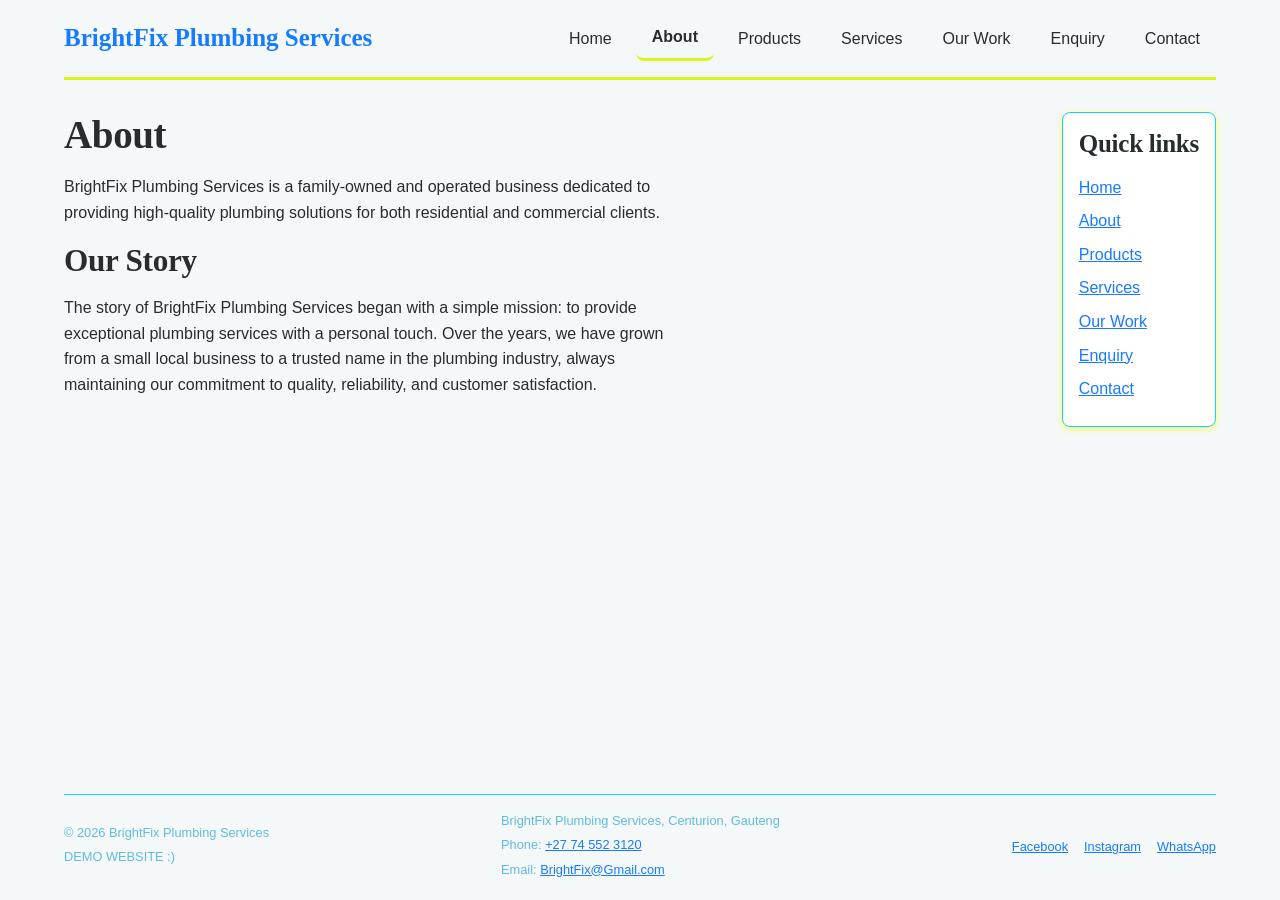
<file: about.html>
<!DOCTYPE html>
<html lang="en">
<head>
  <meta name="referrer" content="strict-origin-when-cross-origin">
  <title>About Us | BrightFix Plumbing Services</title>
<meta name="description" content="Meet BrightFix Plumbing Services, a family-owned Centurion plumber providing reliable residential and commercial plumbing with a personal touch.">
<meta property="og:title" content="About Us - BrightFix Plumbing Services">
<meta property="og:description" content="Meet BrightFix Plumbing Services, a family-owned Centurion plumber providing reliable residential and commercial plumbing with a personal touch.">
<meta property="og:type" content="website">
<meta property="og:locale" content="en_ZA">
  <meta charset="UTF-8">
  <meta name="viewport" content="width=device-width, initial-scale=1.0">
  <link rel="stylesheet" href="style.css">
</head>
<body>
  <div class="page">

    <header class="site-header">
  <a class="site-header__logo" href="Homepage.html">BrightFix Plumbing Services</a>
  <nav class="site-nav" aria-label="Main">
    <ul class="site-nav__list">
      <li><a class="site-nav__link" href="Homepage.html">Home</a></li>
      <li><a class="site-nav__link site-nav__link--current" href="about.html">About</a></li>
      <li><a class="site-nav__link" href="products.html">Products</a></li>
      <li><a class="site-nav__link" href="services.html">Services</a></li>
      <li><a class="site-nav__link" href="gallery.html">Our Work</a></li>
      <li><a class="site-nav__link" href="enquiry.html">Enquiry</a></li><li><a class="site-nav__link" href="contact.html">Contact</a></li>
    </ul>
  </nav>
</header>

    <main class="site-main">
      <h1>About</h1>
      <p>BrightFix Plumbing Services is a family-owned and operated business dedicated to providing high-quality plumbing solutions for both residential and commercial clients.</p>
      <h2>Our Story</h2>
      <p>The story of BrightFix Plumbing Services began with a simple mission: to provide exceptional plumbing services with a personal touch. Over the years, we have grown from a small local business to a trusted name in the plumbing industry, always maintaining our commitment to quality, reliability, and customer satisfaction.</p>
    </main>

    <aside class="site-sidebar">
      <h3>Quick links</h3>
      <ul>
        <li><a href="Homepage.html">Home</a></li>
        <li><a href="about.html">About</a></li>
        <li><a href="products.html">Products</a></li>
        <li><a href="services.html">Services</a></li>
        <li><a href="gallery.html">Our Work</a></li>
        <li><a href="enquiry.html">Enquiry</a></li>
        <li><a href="contact.html">Contact</a></li>
      </ul>
    </aside>

    <footer class="site-footer">
  <div>
    <p>&copy; 2026 BrightFix Plumbing Services</p>
    <p>DEMO WEBSITE :)</p>
  </div>

  <address class="footer-contact">
    <p>BrightFix Plumbing Services, Centurion, Gauteng</p>
    <p>Phone: <a href="tel:+27745523120">+27 74 552 3120</a></p>
    <p>Email: <a href="mailto:BrightFix@Gmail.com">BrightFix@Gmail.com</a></p>
  </address>

  <nav aria-label="Social media">
    <ul class="social">
      <li><a href="https://www.facebook.com/" target="_blank" rel="noopener noreferrer">Facebook</a></li>
      <li><a href="https://www.instagram.com/" target="_blank" rel="noopener noreferrer">Instagram</a></li>
      <li><a href="https://wa.me/27745523120" target="_blank" rel="noopener noreferrer">WhatsApp</a></li>
    </ul>
  </nav>
</footer>

  </div>
  <script src="script.js" defer></script>
</body>
</html>
</file>
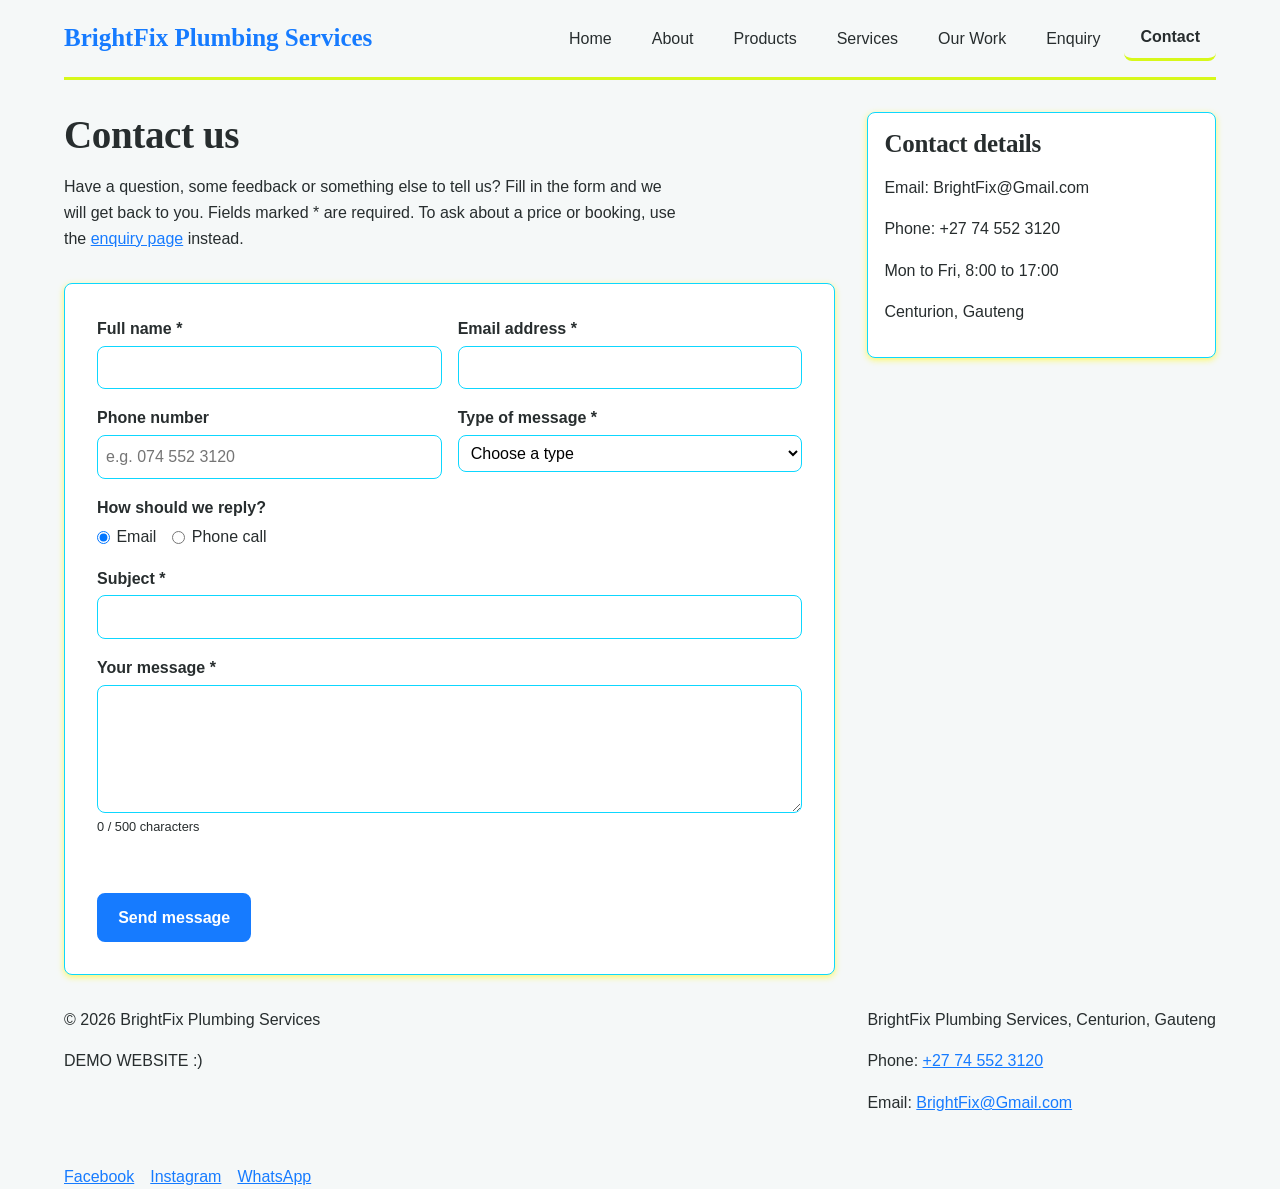
<file: contact.html>
<!DOCTYPE html>
<html lang="en">
<head>
  <meta charset="UTF-8">
  <meta name="viewport" content="width=device-width, initial-scale=1.0">
  <title>Contact BrightFix Plumbing | Centurion Plumber</title>
  <meta name="description" content="Contact BrightFix Plumbing Services in Centurion. Send us a message, ask a question or give feedback, and we will reply within one working day.">
  <meta property="og:title" content="Contact BrightFix Plumbing | Centurion Plumber">
  <meta property="og:description" content="Contact BrightFix Plumbing Services in Centurion. Send us a message, ask a question or give feedback, and we will reply within one working day.">
  <meta property="og:type" content="website">
  <meta property="og:locale" content="en_ZA">
  <meta name="referrer" content="strict-origin-when-cross-origin">
  <link rel="stylesheet" href="style.css">
</head>
<body>
  <div class="page">

    <header class="site-header">
      <a class="site-header__logo" href="Homepage.html">BrightFix Plumbing Services</a>
      <nav class="site-nav" aria-label="Main">
        <ul class="site-nav__list">
          <li><a class="site-nav__link" href="Homepage.html">Home</a></li>
          <li><a class="site-nav__link" href="about.html">About</a></li>
          <li><a class="site-nav__link" href="products.html">Products</a></li>
          <li><a class="site-nav__link" href="services.html">Services</a></li>
          <li><a class="site-nav__link" href="gallery.html">Our Work</a></li>
          <li><a class="site-nav__link" href="enquiry.html">Enquiry</a></li><li><a class="site-nav__link site-nav__link--current" href="contact.html">Contact</a></li>
        </ul>
      </nav>
    </header>

    <main class="site-main">
      <div class="page-intro">
        <h1>Contact us</h1>
        <p>Have a question, some feedback or something else to tell us? Fill in the form and we will get back to you. Fields marked * are required. To ask about a price or booking, use the <a href="enquiry.html">enquiry page</a> instead.</p>
      </div>

      <!-- data-email-to holds the business email; script.js builds the email from it -->
      <form class="form" id="contact-form" data-email-to="BrightFix@Gmail.com" novalidate>

        <div class="form__row">
          <div class="form__field">
            <label class="form__label" for="contact-name">Full name *</label>
            <input type="text" id="contact-name" name="name" autocomplete="name"
                   required minlength="2" maxlength="60">
          </div>
          <div class="form__field">
            <label class="form__label" for="contact-email">Email address *</label>
            <input type="email" id="contact-email" name="email" autocomplete="email" required>
          </div>
        </div>

        <div class="form__row">
          <div class="form__field">
            <label class="form__label" for="contact-phone">Phone number</label>
            <input type="tel" id="contact-phone" name="phone" autocomplete="tel"
                   placeholder="e.g. 074 552 3120"
                   pattern="^(\+27|0)\s?[0-9]{2}\s?[0-9]{3}\s?[0-9]{4}$"
                   title="A South African number, for example 074 552 3120 or +27 74 552 3120">
          </div>
          <div class="form__field">
            <label class="form__label" for="contact-type">Type of message *</label>
            <select id="contact-type" name="message-type" required>
              <option value="">Choose a type</option>
              <option value="General question">General question</option>
              <option value="Feedback">Feedback</option>
              <option value="Compliment">Compliment</option>
              <option value="Complaint">Complaint</option>
              <option value="Partnership or supplier">Partnership or supplier</option>
              <option value="Other">Other</option>
            </select>
          </div>
        </div>

        <fieldset class="form__field form__choices">
          <legend class="form__label">How should we reply?</legend>
          <label><input type="radio" name="reply-by" value="Email" checked> Email</label>
          <label><input type="radio" name="reply-by" value="Phone"> Phone call</label>
        </fieldset>

        <div class="form__field">
          <label class="form__label" for="contact-subject">Subject *</label>
          <input type="text" id="contact-subject" name="subject"
                 required minlength="3" maxlength="80">
        </div>

        <div class="form__field">
          <label class="form__label" for="contact-message">Your message *</label>
          <textarea id="contact-message" name="message"
                    required minlength="10" maxlength="500"></textarea>
          <small id="contact-count">0 / 500 characters</small>
        </div>

        <p id="contact-error" class="form__error" role="alert"></p>

        <button class="btn" type="submit">Send message</button>
      </form>
            <section id="contact-email-box" class="email-box" tabindex="-1" hidden aria-labelledby="contact-email-title">
        <h2 id="contact-email-title">Your message is ready to send</h2>
        <p>We have put your answers into an email. Check it, then send it using one of the buttons.</p>

        <dl class="email-preview">
          <dt>To</dt>
          <dd id="email-to"></dd>
          <dt>Subject</dt>
          <dd id="email-subject"></dd>
          <dt>Message</dt>
          <dd><pre id="email-body"></pre></dd>
        </dl>

        <div class="email-actions">
          <a class="btn" id="email-app" href="#">Open in my email app</a>
          <a class="btn" id="email-gmail" href="#" target="_blank" rel="noopener noreferrer">Open in Gmail</a>
          <button class="btn" type="button" id="email-copy">Copy email text</button>
        </div>
        <p id="email-status" role="status"></p>
      </section>
    </main>

    <aside class="site-sidebar">
      <h3>Contact details</h3>
      <p>Email: BrightFix@Gmail.com</p>
      <p>Phone: +27 74 552 3120</p>
      <p>Mon to Fri, 8:00 to 17:00</p>
      <p>Centurion, Gauteng</p>
    </aside>

    <div>
    <p>&copy; 2026 BrightFix Plumbing Services</p>
    <p>DEMO WEBSITE :)</p>
  </div>


      <address class="footer-contact">
        <p>BrightFix Plumbing Services, Centurion, Gauteng</p>
        <p>Phone: <a href="tel:+27745523120">+27 74 552 3120</a></p>
        <p>Email: <a href="mailto:BrightFix@Gmail.com">BrightFix@Gmail.com</a></p>
      </address>

      <nav aria-label="Social media">
        <ul class="social">
          <li><a href="https://www.facebook.com/" target="_blank" rel="noopener noreferrer">Facebook</a></li>
          <li><a href="https://www.instagram.com/" target="_blank" rel="noopener noreferrer">Instagram</a></li>
          <li><a href="https://wa.me/27745523120" target="_blank" rel="noopener noreferrer">WhatsApp</a></li>
        </ul>
      </nav>
    </footer>

  </div>
  <script src="script.js" defer></script>
</body>
</html>
</file>
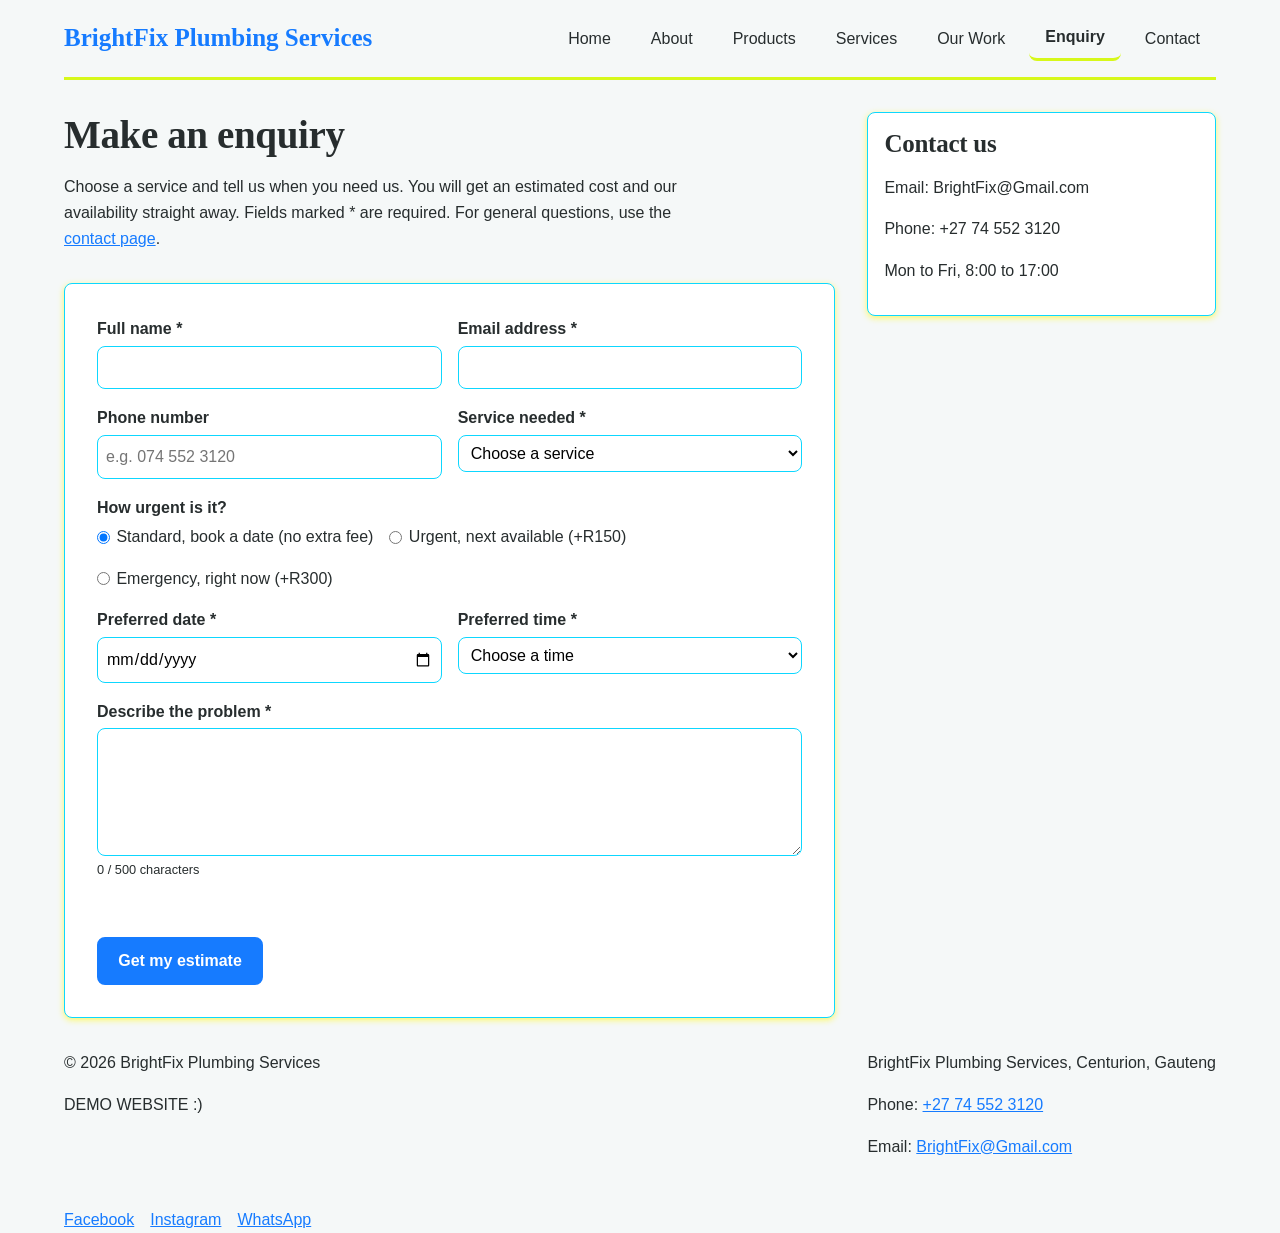
<file: enquiry.html>
<!DOCTYPE html>
<html lang="en">
<head>
  <meta charset="UTF-8">
  <meta name="viewport" content="width=device-width, initial-scale=1.0">
  <title>Plumbing Enquiry and Quote | BrightFix</title>
  <meta name="description" content="Ask BrightFix Plumbing for a quote. Choose a service, describe the problem and get an estimated cost and availability in Centurion and Pretoria.">
  <meta property="og:title" content="Plumbing Enquiry and Quote | BrightFix">
  <meta property="og:description" content="Ask BrightFix Plumbing for a quote. Choose a service, describe the problem and get an estimated cost and availability in Centurion and Pretoria.">
  <meta property="og:type" content="website">
  <meta property="og:locale" content="en_ZA">
  <meta name="referrer" content="strict-origin-when-cross-origin">
  <link rel="stylesheet" href="style.css">
</head>
<body>
  <div class="page">

    <header class="site-header">
      <a class="site-header__logo" href="Homepage.html">BrightFix Plumbing Services</a>
      <nav class="site-nav" aria-label="Main">
        <ul class="site-nav__list">
          <li><a class="site-nav__link" href="Homepage.html">Home</a></li>
          <li><a class="site-nav__link" href="about.html">About</a></li>
          <li><a class="site-nav__link" href="products.html">Products</a></li>
          <li><a class="site-nav__link" href="services.html">Services</a></li>
          <li><a class="site-nav__link" href="gallery.html">Our Work</a></li>
          <li><a class="site-nav__link site-nav__link--current" href="enquiry.html">Enquiry</a></li>
          <li><a class="site-nav__link" href="contact.html">Contact</a></li>
        </ul>
      </nav>
    </header>

    <main class="site-main">
      <div class="page-intro">
        <h1>Make an enquiry</h1>
        <p>Choose a service and tell us when you need us. You will get an estimated cost and our availability straight away. Fields marked * are required. For general questions, use the <a href="contact.html">contact page</a>.</p>
      </div>

      <form class="form" id="enquiry-form" data-email-to="BrightFix@Gmail.com" novalidate>

        <div class="form__row">
          <div class="form__field">
            <label class="form__label" for="name">Full name *</label>
            <input type="text" id="name" name="name" autocomplete="name"
                   required minlength="2" maxlength="60">
          </div>
          <div class="form__field">
            <label class="form__label" for="email">Email address *</label>
            <input type="email" id="email" name="email" autocomplete="email" required>
          </div>
        </div>

        <div class="form__row">
          <div class="form__field">
            <label class="form__label" for="phone">Phone number</label>
            <input type="tel" id="phone" name="phone" autocomplete="tel"
                   placeholder="e.g. 074 552 3120"
                   pattern="^(\+27|0)\s?[0-9]{2}\s?[0-9]{3}\s?[0-9]{4}$"
                   title="A South African number, for example 074 552 3120 or +27 74 552 3120">
          </div>
          <div class="form__field">
            <label class="form__label" for="product">Service needed *</label>
            <select id="product" name="product" required>
              <option value="">Choose a service</option>
            </select>
          </div>
        </div>

        <fieldset class="form__field form__choices">
          <legend class="form__label">How urgent is it?</legend>
          <label><input type="radio" name="urgency" value="standard" data-fee="0" data-label="Standard booking" checked> Standard, book a date (no extra fee)</label>
          <label><input type="radio" name="urgency" value="urgent" data-fee="150" data-label="Urgent call-out fee"> Urgent, next available (+R150)</label>
          <label><input type="radio" name="urgency" value="emergency" data-fee="300" data-label="Emergency call-out fee"> Emergency, right now (+R300)</label>
        </fieldset>

        <div class="form__row" id="schedule-row">
          <div class="form__field">
            <label class="form__label" for="enquiry-date">Preferred date *</label>
            <input type="date" id="enquiry-date" name="date" required>
          </div>
          <div class="form__field">
            <label class="form__label" for="enquiry-slot">Preferred time *</label>
            <select id="enquiry-slot" name="time" required>
              <option value="">Choose a time</option>
              <option value="morning">Morning (8:00 to 12:00)</option>
              <option value="afternoon">Afternoon (12:00 to 17:00)</option>
            </select>
          </div>
        </div>

        <div class="form__field">
          <label class="form__label" for="message">Describe the problem *</label>
          <textarea id="message" name="message" required minlength="10" maxlength="500"></textarea>
          <small id="enquiry-count">0 / 500 characters</small>
        </div>

        <p id="enquiry-error" class="form__error" role="alert"></p>

        <button class="btn" type="submit">Get my estimate</button>
      </form>

      <!-- Results popup: filled in by script.js after the form passes validation -->
      <dialog id="enquiry-dialog" class="enq-dialog" aria-labelledby="enquiry-dialog-title">
        <div class="enq-dialog-body">
          <h2 id="enquiry-dialog-title">Thank you</h2>
          <p>Your reference number is <strong id="enquiry-ref"></strong>.</p>

          <h3>Estimated cost</h3>
          <table class="quote-table">
            <tbody id="enquiry-cost"></tbody>
          </table>
          <p class="quote-note">This is an estimate only. The final price is confirmed once the plumber has seen the job.</p>

          <h3>Availability</h3>
          <p id="enquiry-availability"></p>
          <p id="enquiry-next"></p>
                      <p>Want to send this enquiry to us by email?</p>
          <div class="email-actions">
            <a class="btn" id="enquiry-email-app" href="#">Open in my email app</a>
            <a class="btn" id="enquiry-email-gmail" href="#" target="_blank" rel="noopener noreferrer">Open in Gmail</a>
          </div>
          <button class="btn" type="button" data-close autofocus>Close</button>
        </div>
      </dialog>
    </main>

    <aside class="site-sidebar">
      <h3>Contact us</h3>
      <p>Email: BrightFix@Gmail.com</p>
      <p>Phone: +27 74 552 3120</p>
      <p>Mon to Fri, 8:00 to 17:00</p>
    </aside>

    <div>
    <p>&copy; 2026 BrightFix Plumbing Services</p>
    <p>DEMO WEBSITE :)</p>
  </div>


      <address class="footer-contact">
        <p>BrightFix Plumbing Services, Centurion, Gauteng</p>
        <p>Phone: <a href="tel:+27745523120">+27 74 552 3120</a></p>
        <p>Email: <a href="mailto:BrightFix@Gmail.com">BrightFix@Gmail.com</a></p>
      </address>

      <nav aria-label="Social media">
        <ul class="social">
          <li><a href="https://www.facebook.com/" target="_blank" rel="noopener noreferrer">Facebook</a></li>
          <li><a href="https://www.instagram.com/" target="_blank" rel="noopener noreferrer">Instagram</a></li>
          <li><a href="https://wa.me/27745523120" target="_blank" rel="noopener noreferrer">WhatsApp</a></li>
        </ul>
      </nav>
    </footer>

  </div>
  <script src="script.js" defer></script>
</body>
</html>
</file>
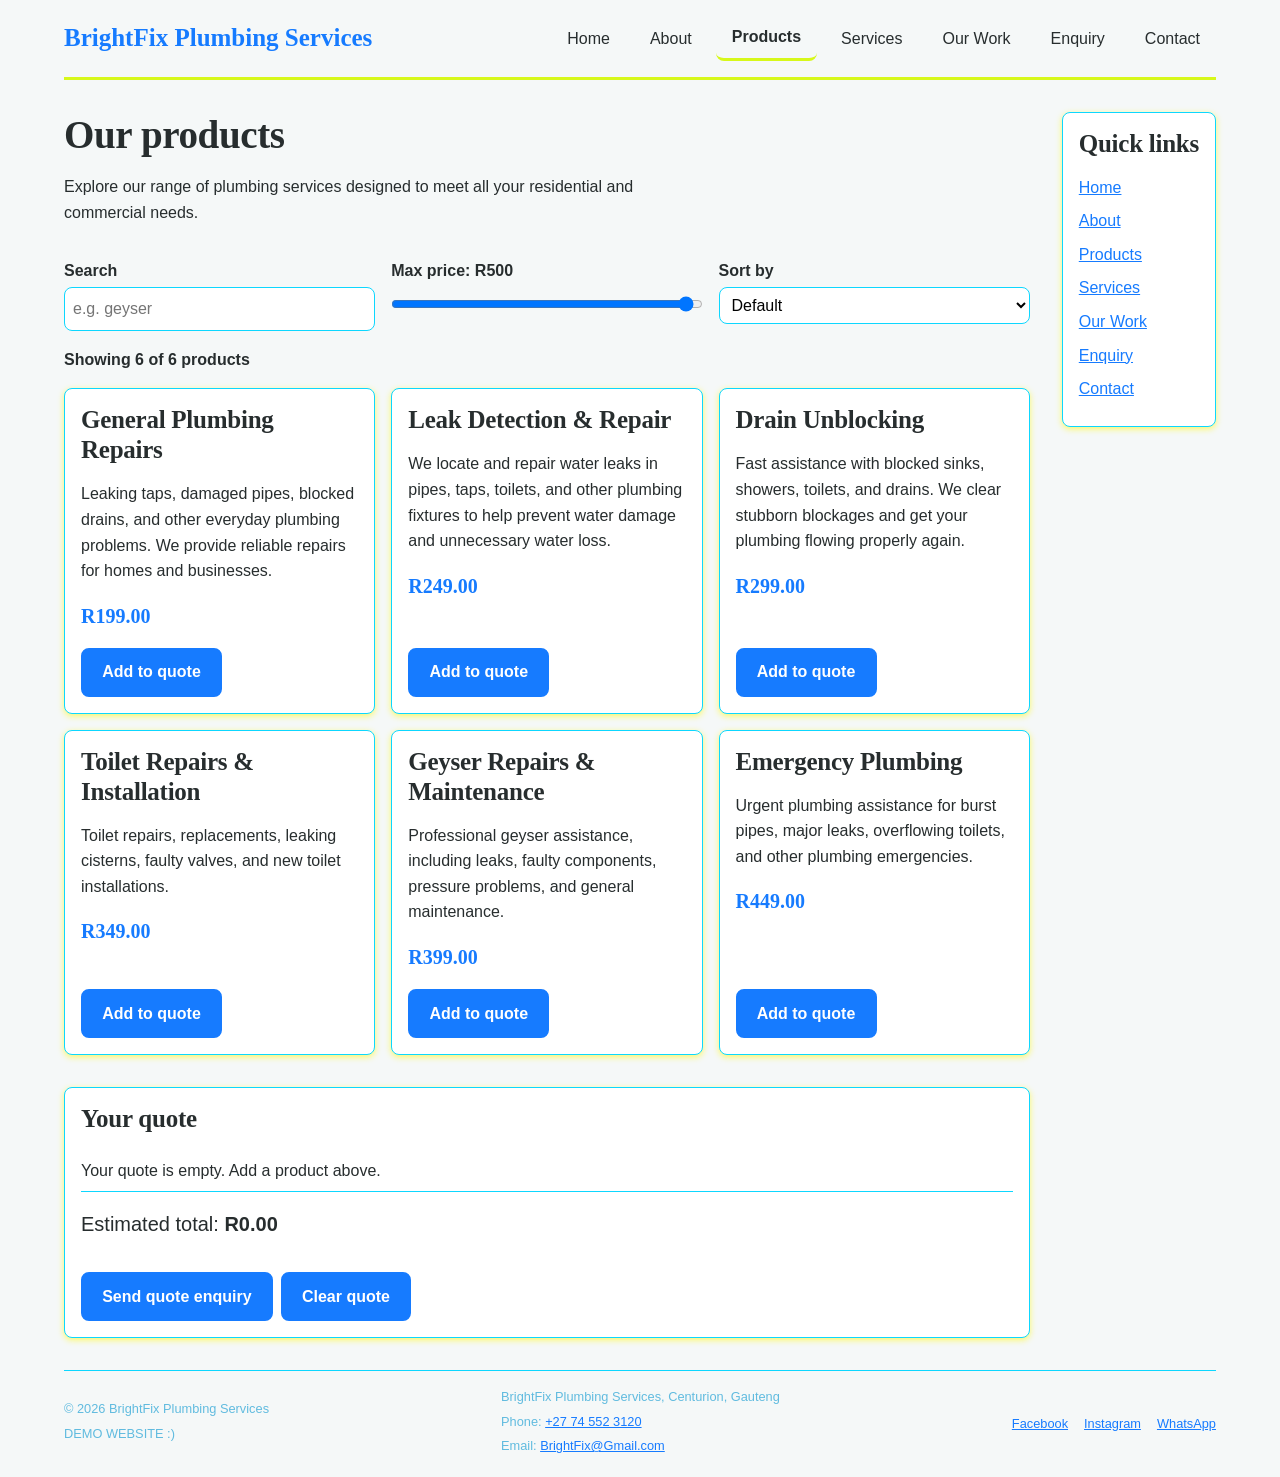
<file: products.html>
<!DOCTYPE html>
<html lang="en">
<head>
  <meta name="referrer" content="strict-origin-when-cross-origin">
  <title>Plumbing Products and Prices | BrightFix</title>
<meta name="description" content="Browse BrightFix plumbing services and prices from R199: repairs, leak detection, drain unblocking, toilets, geysers and emergency call-outs.">
<meta property="og:title" content="Plumbing Products and Prices - BrightFix">
<meta property="og:description" content="Browse BrightFix plumbing services and prices from R199: repairs, leak detection, drain unblocking, toilets, geysers and emergency call-outs.">
<meta property="og:type" content="website">
<meta property="og:locale" content="en_ZA">
  <meta charset="UTF-8">
  <meta name="viewport" content="width=device-width, initial-scale=1.0">
  <link rel="stylesheet" href="style.css">
</head>
<body>
  <div class="page">

    <header class="site-header">
  <a class="site-header__logo" href="Homepage.html">BrightFix Plumbing Services</a>
  <nav class="site-nav" aria-label="Main">
    <ul class="site-nav__list">
      <li><a class="site-nav__link" href="Homepage.html">Home</a></li>
      <li><a class="site-nav__link" href="about.html">About</a></li>
      <li><a class="site-nav__link site-nav__link--current" href="products.html">Products</a></li>
      <li><a class="site-nav__link" href="services.html">Services</a></li>
      <li><a class="site-nav__link" href="gallery.html">Our Work</a></li>
      <li><a class="site-nav__link" href="enquiry.html">Enquiry</a></li><li><a class="site-nav__link" href="contact.html">Contact</a></li>
    </ul>
  </nav>
</header>

    <main class="site-main">
  <div class="page-intro">
    <h1>Our products</h1>
    <p>Explore our range of plumbing services designed to meet all your residential and commercial needs.</p>
  </div>

  <!-- Search, price and sort controls -->
  <div class="product-tools">
    <div class="form__field">
      <label class="form__label" for="product-search">Search</label>
      <input type="search" id="product-search" placeholder="e.g. geyser">
    </div>
    <div class="form__field">
      <label class="form__label" for="product-max">Max price: <output id="product-max-out">R500</output></label>
      <input type="range" id="product-max" min="0" max="500" step="10" value="500">
    </div>
    <div class="form__field">
      <label class="form__label" for="product-sort">Sort by</label>
      <select id="product-sort">
        <option value="default">Default</option>
        <option value="low">Price: low to high</option>
        <option value="high">Price: high to low</option>
        <option value="name">Name: A to Z</option>
      </select>
    </div>
  </div>

  <p id="product-count" role="status"></p>

  <!-- JavaScript fills this with product cards -->
  <div class="card-grid" id="product-grid"></div>

  <!-- Quote basket -->
  <section class="card quote" aria-labelledby="quote-title">
    <div>
      <h2 id="quote-title">Your quote</h2>
      <ul id="quote-list" class="quote__list"></ul>
      <p class="quote__total">Estimated total: <strong id="quote-total">R0.00</strong></p>
    </div>
    <div class="quote__actions">
      <a class="btn" href="enquiry.html">Send quote enquiry</a>
      <button class="btn" type="button" id="quote-clear">Clear quote</button>
    </div>
  </section>
</main>

    <aside class="site-sidebar">
      <h3>Quick links</h3>
      <ul>
        <li><a href="Homepage.html">Home</a></li>
        <li><a href="about.html">About</a></li>
        <li><a href="products.html">Products</a></li>
        <li><a href="services.html">Services</a></li>
        <li><a href="gallery.html">Our Work</a></li>
        <li><a href="enquiry.html">Enquiry</a></li>
        <li><a href="contact.html">Contact</a></li>
      </ul>
    </aside>

    <footer class="site-footer">
  <div>
    <p>&copy; 2026 BrightFix Plumbing Services</p>
    <p>DEMO WEBSITE :)</p>
  </div>

  <address class="footer-contact">
    <p>BrightFix Plumbing Services, Centurion, Gauteng</p>
    <p>Phone: <a href="tel:+27745523120">+27 74 552 3120</a></p>
    <p>Email: <a href="mailto:BrightFix@Gmail.com">BrightFix@Gmail.com</a></p>
  </address>

  <nav aria-label="Social media">
    <ul class="social">
      <li><a href="https://www.facebook.com/" target="_blank" rel="noopener noreferrer">Facebook</a></li>
      <li><a href="https://www.instagram.com/" target="_blank" rel="noopener noreferrer">Instagram</a></li>
      <li><a href="https://wa.me/27745523120" target="_blank" rel="noopener noreferrer">WhatsApp</a></li>
    </ul>
  </nav>
</footer>

  </div>
  <script src="script.js" defer></script>
</body>
</html>
</file>
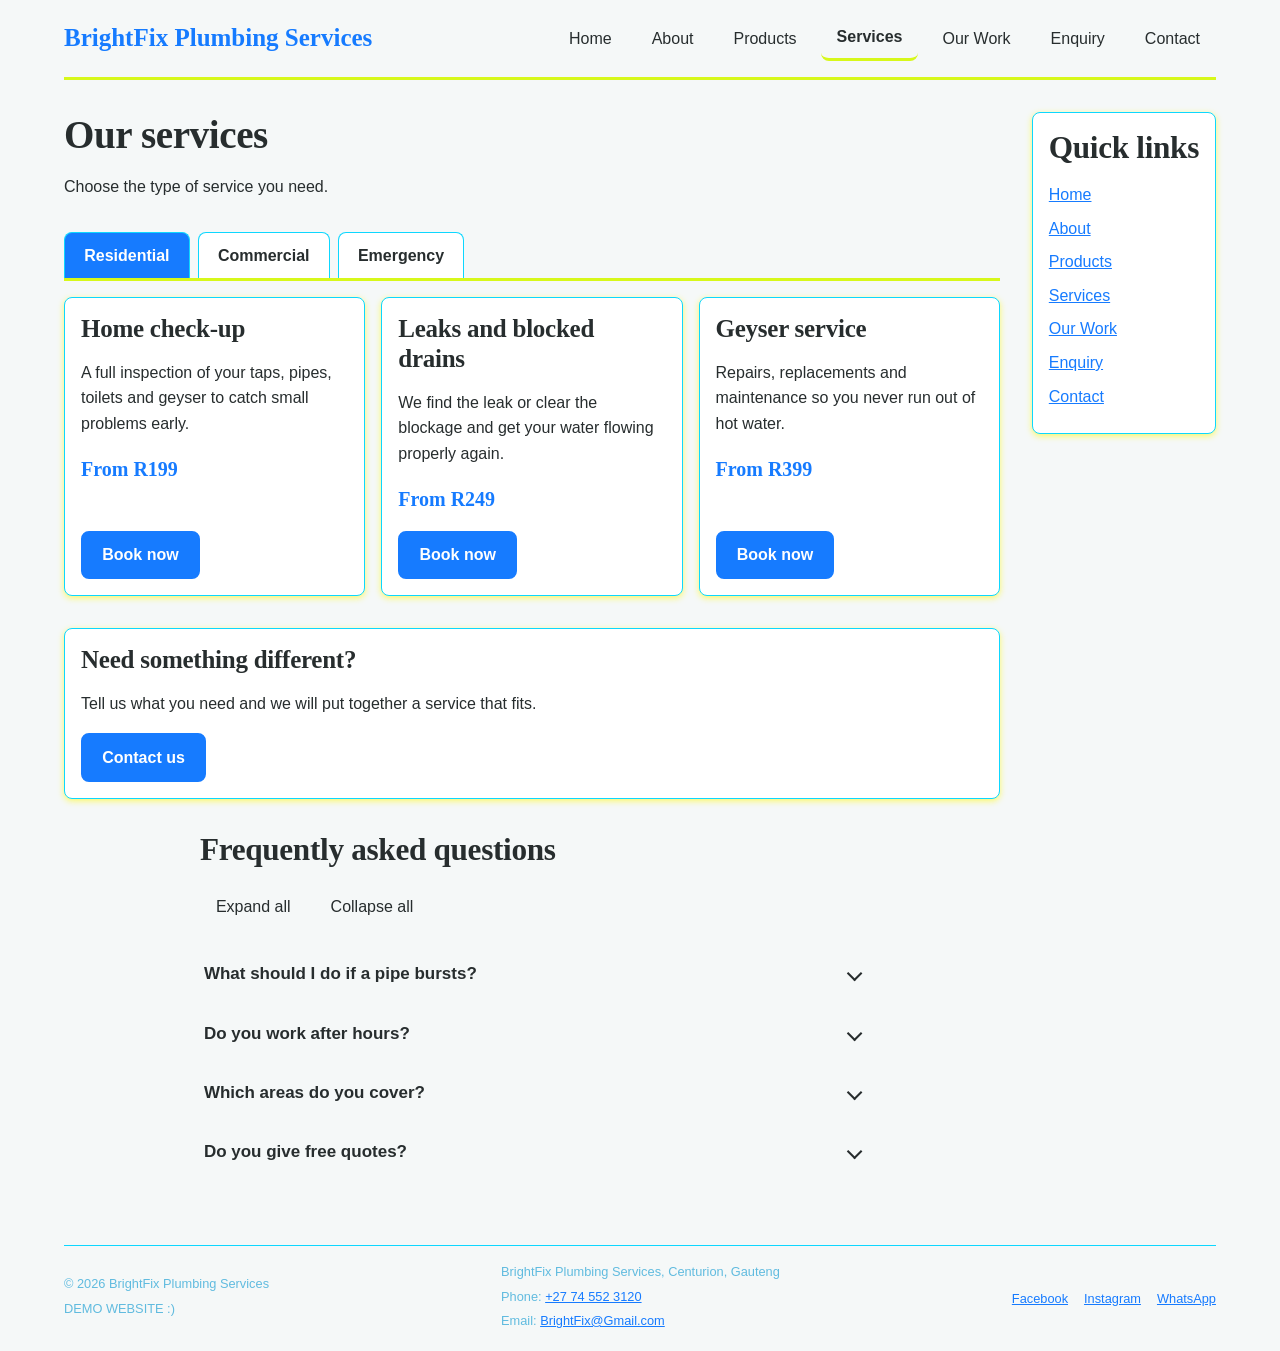
<file: services.html>
<!DOCTYPE html>
<html lang="en">
<head>
  <meta name="referrer" content="strict-origin-when-cross-origin">
  <title>Plumbing Services in Centurion | BrightFix</title>
<meta name="description" content="Residential, commercial and emergency plumbing services in Centurion and Pretoria. Home check-ups, geyser service, burst pipe repairs. From R199.">
<meta property="og:title" content="Plumbing Services in Centurion - BrightFix">
<meta property="og:description" content="Residential, commercial and emergency plumbing services in Centurion and Pretoria. Home check-ups, geyser service, burst pipe repairs. From R199.">
<meta property="og:type" content="website">
<meta property="og:locale" content="en_ZA">
  <meta charset="UTF-8">
  <meta name="viewport" content="width=device-width, initial-scale=1.0">
  <link rel="stylesheet" href="style.css">
</head>
<body>
  <div class="page">

    <header class="site-header">
  <a class="site-header__logo" href="Homepage.html">BrightFix Plumbing Services</a>
  <nav class="site-nav" aria-label="Main">
    <ul class="site-nav__list">
      <li><a class="site-nav__link" href="Homepage.html">Home</a></li>
      <li><a class="site-nav__link" href="about.html">About</a></li>
      <li><a class="site-nav__link" href="products.html">Products</a></li>
      <li><a class="site-nav__link site-nav__link--current" href="services.html">Services</a></li>
      <li><a class="site-nav__link" href="gallery.html">Our Work</a></li>
      <li><a class="site-nav__link" href="enquiry.html">Enquiry</a></li><li><a class="site-nav__link" href="contact.html">Contact</a></li>
    </ul>
  </nav>
</header>

   <main class="site-main">
  <div class="page-intro">
    <h1>Our services</h1>
    <p>Choose the type of service you need.</p>
  </div>

  <!-- TABS -->
  <div class="tabs">
    <div class="tabs__list" role="tablist" aria-label="Service types">
      <button class="tabs__tab" role="tab" type="button"
              id="tab-residential" aria-controls="panel-residential" aria-selected="true">Residential</button>
      <button class="tabs__tab" role="tab" type="button"
              id="tab-commercial" aria-controls="panel-commercial" aria-selected="false" tabindex="-1">Commercial</button>
      <button class="tabs__tab" role="tab" type="button"
              id="tab-emergency" aria-controls="panel-emergency" aria-selected="false" tabindex="-1">Emergency</button>
    </div>

    <div class="tabs__panel" role="tabpanel" id="panel-residential" aria-labelledby="tab-residential">
      <div class="card-grid">
        <article class="card">
          <div>
            <h2>Home check-up</h2>
            <p>A full inspection of your taps, pipes, toilets and geyser to catch small problems early.</p>
            <p class="card__price">From R199</p>
          </div>
          <a class="btn" href="enquiry.html">Book now</a>
        </article>
        <article class="card">
          <div>
            <h2>Leaks and blocked drains</h2>
            <p>We find the leak or clear the blockage and get your water flowing properly again.</p>
            <p class="card__price">From R249</p>
          </div>
          <a class="btn" href="enquiry.html">Book now</a>
        </article>
        <article class="card">
          <div>
            <h2>Geyser service</h2>
            <p>Repairs, replacements and maintenance so you never run out of hot water.</p>
            <p class="card__price">From R399</p>
          </div>
          <a class="btn" href="enquiry.html">Book now</a>
        </article>
      </div>
    </div>

    <div class="tabs__panel" role="tabpanel" id="panel-commercial" aria-labelledby="tab-commercial" hidden>
      <div class="card-grid">
        <article class="card">
          <div>
            <h2>Office and shop plumbing</h2>
            <p>Reliable repairs for offices, shops and restaurants, done with as little disruption as possible.</p>
            <p class="card__price">From R199</p>
          </div>
          <a class="btn" href="enquiry.html">Book now</a>
        </article>
        <article class="card">
          <div>
            <h2>Maintenance plans</h2>
            <p>Regular visits to check your pipes and fixtures so problems never become emergencies.</p>
            <p class="card__price">From R399</p>
          </div>
          <a class="btn" href="enquiry.html">Book now</a>
        </article>
        <article class="card">
          <div>
            <h2>Property managers</h2>
            <p>Fast, dependable help for landlords and managers looking after several properties.</p>
            <p class="card__price">From R249</p>
          </div>
          <a class="btn" href="enquiry.html">Book now</a>
        </article>
      </div>
    </div>

    <div class="tabs__panel" role="tabpanel" id="panel-emergency" aria-labelledby="tab-emergency" hidden>
      <div class="card-grid">
        <article class="card">
          <div>
            <h2>Burst pipes</h2>
            <p>Urgent help to stop the water and repair the damage fast.</p>
            <p class="card__price">From R449</p>
          </div>
          <a class="btn" href="enquiry.html">Get help</a>
        </article>
        <article class="card">
          <div>
            <h2>Major leaks</h2>
            <p>We trace and repair serious leaks before they damage your home.</p>
            <p class="card__price">From R449</p>
          </div>
          <a class="btn" href="enquiry.html">Get help</a>
        </article>
        <article class="card">
          <div>
            <h2>Overflowing toilets</h2>
            <p>Quick action to clear the problem and clean up safely.</p>
            <p class="card__price">From R349</p>
          </div>
          <a class="btn" href="enquiry.html">Get help</a>
        </article>
      </div>
    </div>
  </div>

  <section class="card">
    <div>
      <h2>Need something different?</h2>
      <p>Tell us what you need and we will put together a service that fits.</p>
    </div>
    <a class="btn" href="enquiry.html">Contact us</a>
  </section>

  <!-- FAQ ACCORDION -->
  <section class="faq" aria-labelledby="faq-title">
    <h2 id="faq-title">Frequently asked questions</h2>

    <div class="faq-controls" hidden>
      <button type="button" id="faq-expand-all">Expand all</button>
      <button type="button" id="faq-collapse-all">Collapse all</button>
    </div>
    <p class="faq-sr-only" role="status" id="faq-status"></p>

    <div class="faq-list">
      <details id="faq-burst">
        <summary>What should I do if a pipe bursts?</summary>
        <div class="faq-answer">
          <p>Turn off your main water valve straight away, switch off the electricity near any water, and call us. Then open your taps to drain the pipes.</p>
        </div>
      </details>

      <details id="faq-hours">
        <summary>Do you work after hours?</summary>
        <div class="faq-answer">
          <p>Our office is open Monday to Friday, 8:00 to 17:00. For emergencies, send an enquiry and mark it urgent.</p>
        </div>
      </details>

      <details id="faq-areas">
        <summary>Which areas do you cover?</summary>
        <div class="faq-answer">
          <p>We are based in Centurion and cover Pretoria and the surrounding areas.</p>
        </div>
      </details>

      <details id="faq-quote">
        <summary>Do you give free quotes?</summary>
        <div class="faq-answer">
          <p>Yes. Send us an enquiry describing the problem and we will give you an estimate before any work starts.</p>
        </div>
      </details>
    </div>
  </section>
</main>

    <aside class="site-sidebar">
      <h2>Quick links</h2>
      <ul>
        <li><a href="Homepage.html">Home</a></li>
        <li><a href="about.html">About</a></li>
        <li><a href="products.html">Products</a></li>
        <li><a href="services.html">Services</a></li>
        <li><a href="gallery.html">Our Work</a></li>
        <li><a href="enquiry.html">Enquiry</a></li>
        <li><a href="contact.html">Contact</a></li>
      </ul>
    </aside>

    <footer class="site-footer">
  <div>
    <p>&copy; 2026 BrightFix Plumbing Services</p>
    <p>DEMO WEBSITE :)</p>
  </div>

  <address class="footer-contact">
    <p>BrightFix Plumbing Services, Centurion, Gauteng</p>
    <p>Phone: <a href="tel:+27745523120">+27 74 552 3120</a></p>
    <p>Email: <a href="mailto:BrightFix@Gmail.com">BrightFix@Gmail.com</a></p>
  </address>

  <nav aria-label="Social media">
    <ul class="social">
      <li><a href="https://www.facebook.com/" target="_blank" rel="noopener noreferrer">Facebook</a></li>
      <li><a href="https://www.instagram.com/" target="_blank" rel="noopener noreferrer">Instagram</a></li>
      <li><a href="https://wa.me/27745523120" target="_blank" rel="noopener noreferrer">WhatsApp</a></li>
    </ul>
  </nav>
</footer>

  </div>
    <script src="script.js" defer></script>
</body>
</html>
</file>
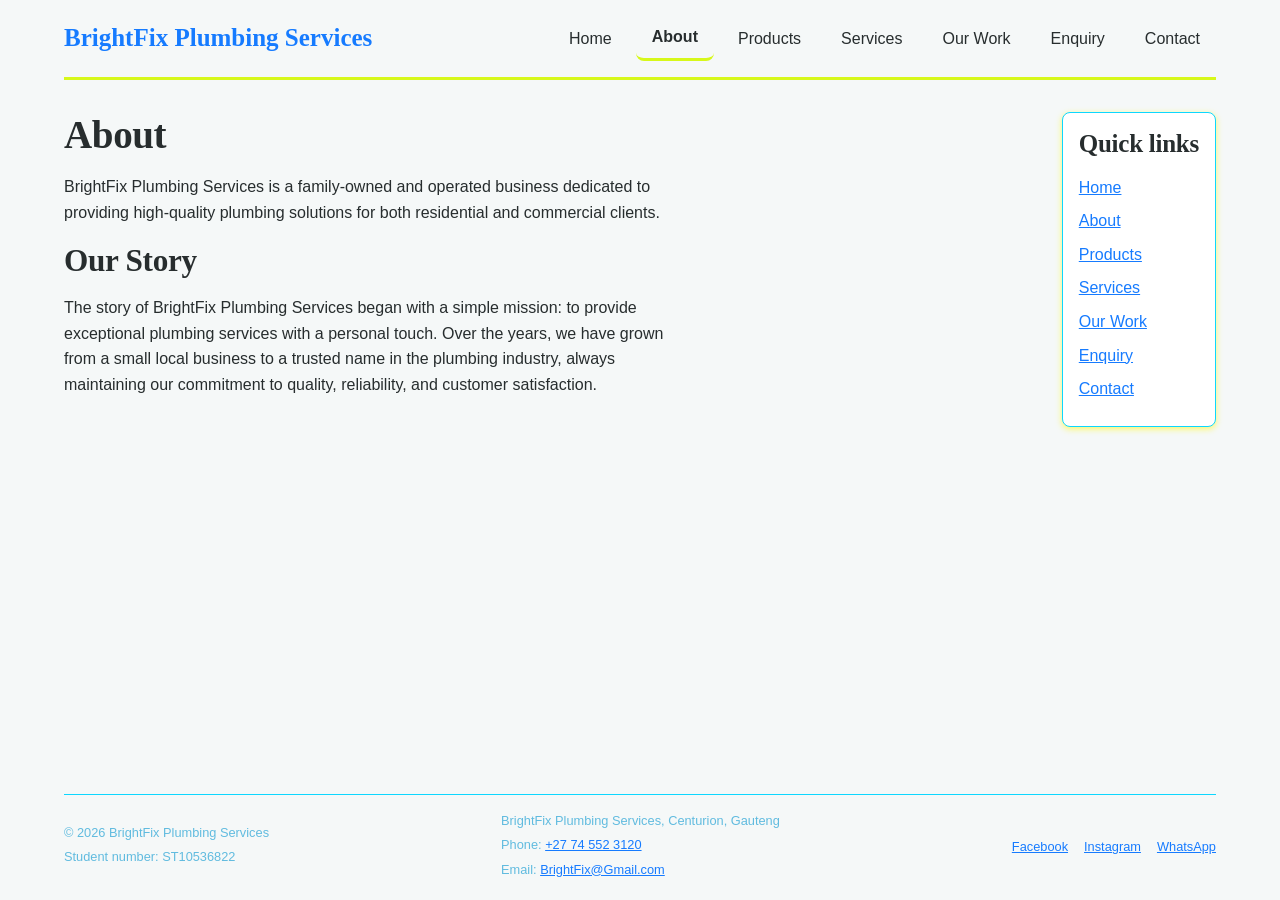
<file: demo 1 web/about.html>
<!DOCTYPE html>
<html lang="en">
<head>
  <meta name="referrer" content="strict-origin-when-cross-origin">
  <title>About Us | BrightFix Plumbing Services</title>
<meta name="description" content="Meet BrightFix Plumbing Services, a family-owned Centurion plumber providing reliable residential and commercial plumbing with a personal touch.">
<meta property="og:title" content="About Us - BrightFix Plumbing Services">
<meta property="og:description" content="Meet BrightFix Plumbing Services, a family-owned Centurion plumber providing reliable residential and commercial plumbing with a personal touch.">
<meta property="og:type" content="website">
<meta property="og:locale" content="en_ZA">
  <meta charset="UTF-8">
  <meta name="viewport" content="width=device-width, initial-scale=1.0">
  <link rel="stylesheet" href="style.css">
</head>
<body>
  <div class="page">

    <header class="site-header">
  <a class="site-header__logo" href="Homepage.html">BrightFix Plumbing Services</a>
  <nav class="site-nav" aria-label="Main">
    <ul class="site-nav__list">
      <li><a class="site-nav__link" href="Homepage.html">Home</a></li>
      <li><a class="site-nav__link site-nav__link--current" href="about.html">About</a></li>
      <li><a class="site-nav__link" href="products.html">Products</a></li>
      <li><a class="site-nav__link" href="services.html">Services</a></li>
      <li><a class="site-nav__link" href="gallery.html">Our Work</a></li>
      <li><a class="site-nav__link" href="enquiry.html">Enquiry</a></li><li><a class="site-nav__link" href="contact.html">Contact</a></li>
    </ul>
  </nav>
</header>

    <main class="site-main">
      <h1>About</h1>
      <p>BrightFix Plumbing Services is a family-owned and operated business dedicated to providing high-quality plumbing solutions for both residential and commercial clients.</p>
      <h2>Our Story</h2>
      <p>The story of BrightFix Plumbing Services began with a simple mission: to provide exceptional plumbing services with a personal touch. Over the years, we have grown from a small local business to a trusted name in the plumbing industry, always maintaining our commitment to quality, reliability, and customer satisfaction.</p>
    </main>

    <aside class="site-sidebar">
      <h3>Quick links</h3>
      <ul>
        <li><a href="Homepage.html">Home</a></li>
        <li><a href="about.html">About</a></li>
        <li><a href="products.html">Products</a></li>
        <li><a href="services.html">Services</a></li>
        <li><a href="gallery.html">Our Work</a></li>
        <li><a href="enquiry.html">Enquiry</a></li>
        <li><a href="contact.html">Contact</a></li>
      </ul>
    </aside>

    <footer class="site-footer">
  <div>
    <p>&copy; 2026 BrightFix Plumbing Services</p>
    <p>Student number: ST10536822</p>
  </div>

  <address class="footer-contact">
    <p>BrightFix Plumbing Services, Centurion, Gauteng</p>
    <p>Phone: <a href="tel:+27745523120">+27 74 552 3120</a></p>
    <p>Email: <a href="mailto:BrightFix@Gmail.com">BrightFix@Gmail.com</a></p>
  </address>

  <nav aria-label="Social media">
    <ul class="social">
      <li><a href="https://www.facebook.com/" target="_blank" rel="noopener noreferrer">Facebook</a></li>
      <li><a href="https://www.instagram.com/" target="_blank" rel="noopener noreferrer">Instagram</a></li>
      <li><a href="https://wa.me/27745523120" target="_blank" rel="noopener noreferrer">WhatsApp</a></li>
    </ul>
  </nav>
</footer>

  </div>
  <script src="script.js" defer></script>
</body>
</html>
</file>
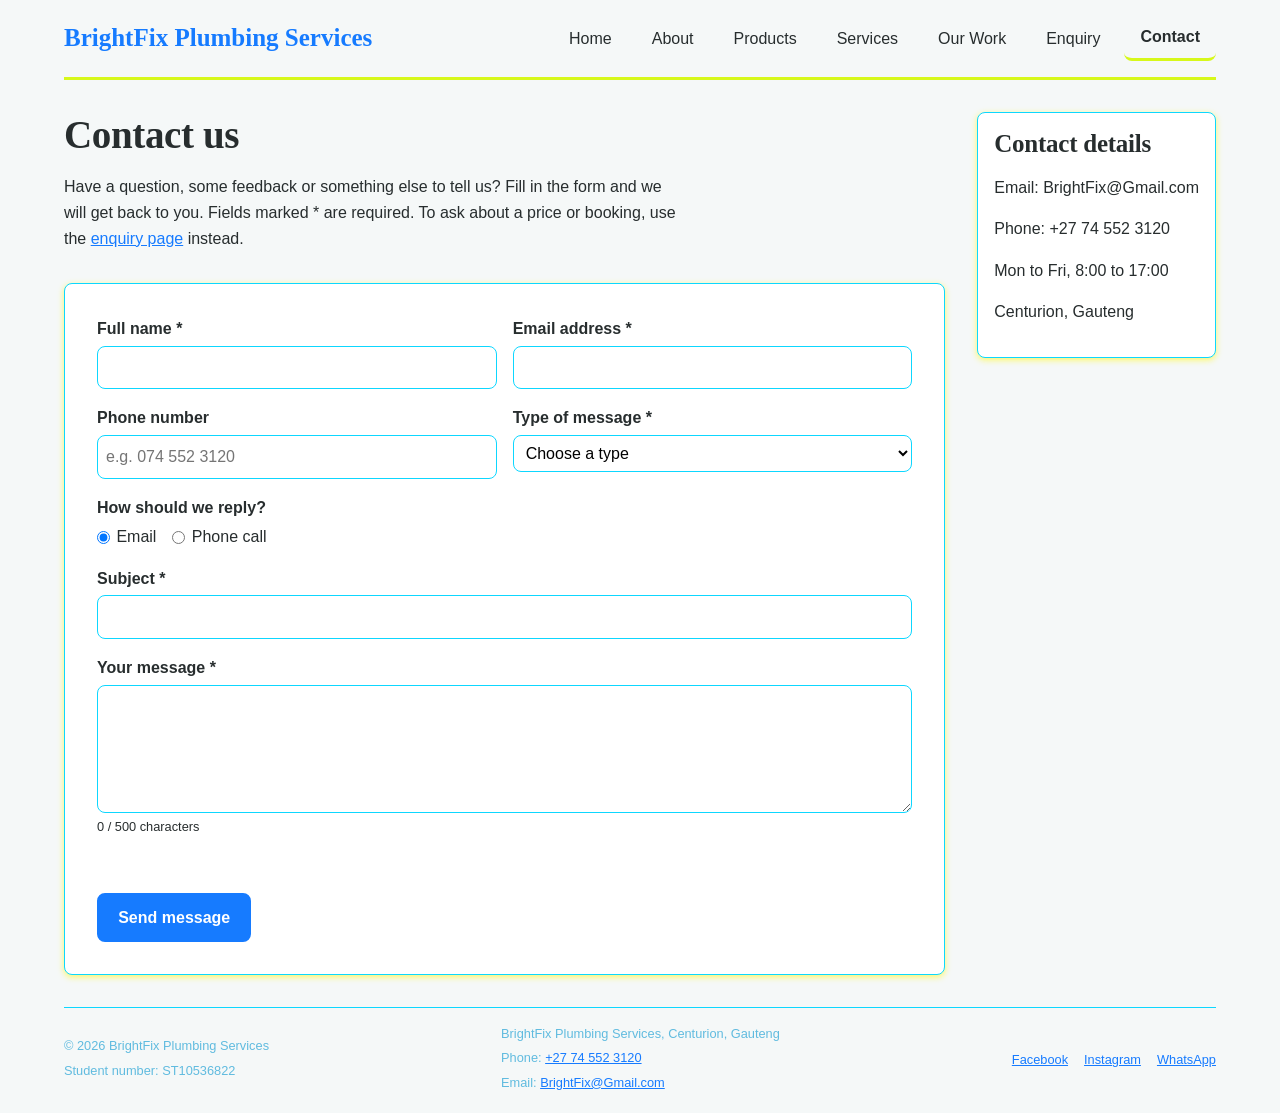
<file: demo 1 web/contact.html>
<!DOCTYPE html>
<html lang="en">
<head>
  <meta charset="UTF-8">
  <meta name="viewport" content="width=device-width, initial-scale=1.0">
  <title>Contact BrightFix Plumbing | Centurion Plumber</title>
  <meta name="description" content="Contact BrightFix Plumbing Services in Centurion. Send us a message, ask a question or give feedback, and we will reply within one working day.">
  <meta property="og:title" content="Contact BrightFix Plumbing | Centurion Plumber">
  <meta property="og:description" content="Contact BrightFix Plumbing Services in Centurion. Send us a message, ask a question or give feedback, and we will reply within one working day.">
  <meta property="og:type" content="website">
  <meta property="og:locale" content="en_ZA">
  <meta name="referrer" content="strict-origin-when-cross-origin">
  <link rel="stylesheet" href="style.css">
</head>
<body>
  <div class="page">

    <header class="site-header">
      <a class="site-header__logo" href="Homepage.html">BrightFix Plumbing Services</a>
      <nav class="site-nav" aria-label="Main">
        <ul class="site-nav__list">
          <li><a class="site-nav__link" href="Homepage.html">Home</a></li>
          <li><a class="site-nav__link" href="about.html">About</a></li>
          <li><a class="site-nav__link" href="products.html">Products</a></li>
          <li><a class="site-nav__link" href="services.html">Services</a></li>
          <li><a class="site-nav__link" href="gallery.html">Our Work</a></li>
          <li><a class="site-nav__link" href="enquiry.html">Enquiry</a></li><li><a class="site-nav__link site-nav__link--current" href="contact.html">Contact</a></li>
        </ul>
      </nav>
    </header>

    <main class="site-main">
      <div class="page-intro">
        <h1>Contact us</h1>
        <p>Have a question, some feedback or something else to tell us? Fill in the form and we will get back to you. Fields marked * are required. To ask about a price or booking, use the <a href="enquiry.html">enquiry page</a> instead.</p>
      </div>

      <!-- action is a mailto: address, so the message is sent to the business by email -->
      <form class="form" id="contact-form" action="mailto:BrightFix@Gmail.com" method="post" enctype="text/plain" novalidate>

        <div class="form__row">
          <div class="form__field">
            <label class="form__label" for="contact-name">Full name *</label>
            <input type="text" id="contact-name" name="name" autocomplete="name"
                   required minlength="2" maxlength="60">
          </div>
          <div class="form__field">
            <label class="form__label" for="contact-email">Email address *</label>
            <input type="email" id="contact-email" name="email" autocomplete="email" required>
          </div>
        </div>

        <div class="form__row">
          <div class="form__field">
            <label class="form__label" for="contact-phone">Phone number</label>
            <input type="tel" id="contact-phone" name="phone" autocomplete="tel"
                   placeholder="e.g. 074 552 3120"
                   pattern="^(\+27|0)\s?[0-9]{2}\s?[0-9]{3}\s?[0-9]{4}$"
                   title="A South African number, for example 074 552 3120 or +27 74 552 3120">
          </div>
          <div class="form__field">
            <label class="form__label" for="contact-type">Type of message *</label>
            <select id="contact-type" name="message-type" required>
              <option value="">Choose a type</option>
              <option value="General question">General question</option>
              <option value="Feedback">Feedback</option>
              <option value="Compliment">Compliment</option>
              <option value="Complaint">Complaint</option>
              <option value="Partnership or supplier">Partnership or supplier</option>
              <option value="Other">Other</option>
            </select>
          </div>
        </div>

        <fieldset class="form__field form__choices">
          <legend class="form__label">How should we reply?</legend>
          <label><input type="radio" name="reply-by" value="Email" checked> Email</label>
          <label><input type="radio" name="reply-by" value="Phone"> Phone call</label>
        </fieldset>

        <div class="form__field">
          <label class="form__label" for="contact-subject">Subject *</label>
          <input type="text" id="contact-subject" name="subject"
                 required minlength="3" maxlength="80">
        </div>

        <div class="form__field">
          <label class="form__label" for="contact-message">Your message *</label>
          <textarea id="contact-message" name="message"
                    required minlength="10" maxlength="500"></textarea>
          <small id="contact-count">0 / 500 characters</small>
        </div>

        <p id="contact-error" class="form__error" role="alert"></p>

        <button class="btn" type="submit">Send message</button>
      </form>
            <section id="contact-email-box" class="email-box" tabindex="-1" hidden aria-labelledby="contact-email-title">
        <h2 id="contact-email-title">Your message is ready to send</h2>
        <p>We have put your answers into an email. Check it, then send it using one of the buttons.</p>

        <dl class="email-preview">
          <dt>To</dt>
          <dd id="email-to"></dd>
          <dt>Subject</dt>
          <dd id="email-subject"></dd>
          <dt>Message</dt>
          <dd><pre id="email-body"></pre></dd>
        </dl>

        <div class="email-actions">
          <a class="btn" id="email-app" href="#">Open in my email app</a>
          <a class="btn" id="email-gmail" href="#" target="_blank" rel="noopener noreferrer">Open in Gmail</a>
          <button class="btn" type="button" id="email-copy">Copy email text</button>
        </div>
        <p id="email-status" role="status"></p>
      </section>
    </main>

    <aside class="site-sidebar">
      <h3>Contact details</h3>
      <p>Email: BrightFix@Gmail.com</p>
      <p>Phone: +27 74 552 3120</p>
      <p>Mon to Fri, 8:00 to 17:00</p>
      <p>Centurion, Gauteng</p>
    </aside>

    <footer class="site-footer">
      <div>
        <p>&copy; 2026 BrightFix Plumbing Services</p>
        <p>Student number: ST10536822</p>
      </div>

      <address class="footer-contact">
        <p>BrightFix Plumbing Services, Centurion, Gauteng</p>
        <p>Phone: <a href="tel:+27745523120">+27 74 552 3120</a></p>
        <p>Email: <a href="mailto:BrightFix@Gmail.com">BrightFix@Gmail.com</a></p>
      </address>

      <nav aria-label="Social media">
        <ul class="social">
          <li><a href="https://www.facebook.com/" target="_blank" rel="noopener noreferrer">Facebook</a></li>
          <li><a href="https://www.instagram.com/" target="_blank" rel="noopener noreferrer">Instagram</a></li>
          <li><a href="https://wa.me/27745523120" target="_blank" rel="noopener noreferrer">WhatsApp</a></li>
        </ul>
      </nav>
    </footer>

  </div>
  <script src="script.js" defer></script>
</body>
</html>
</file>
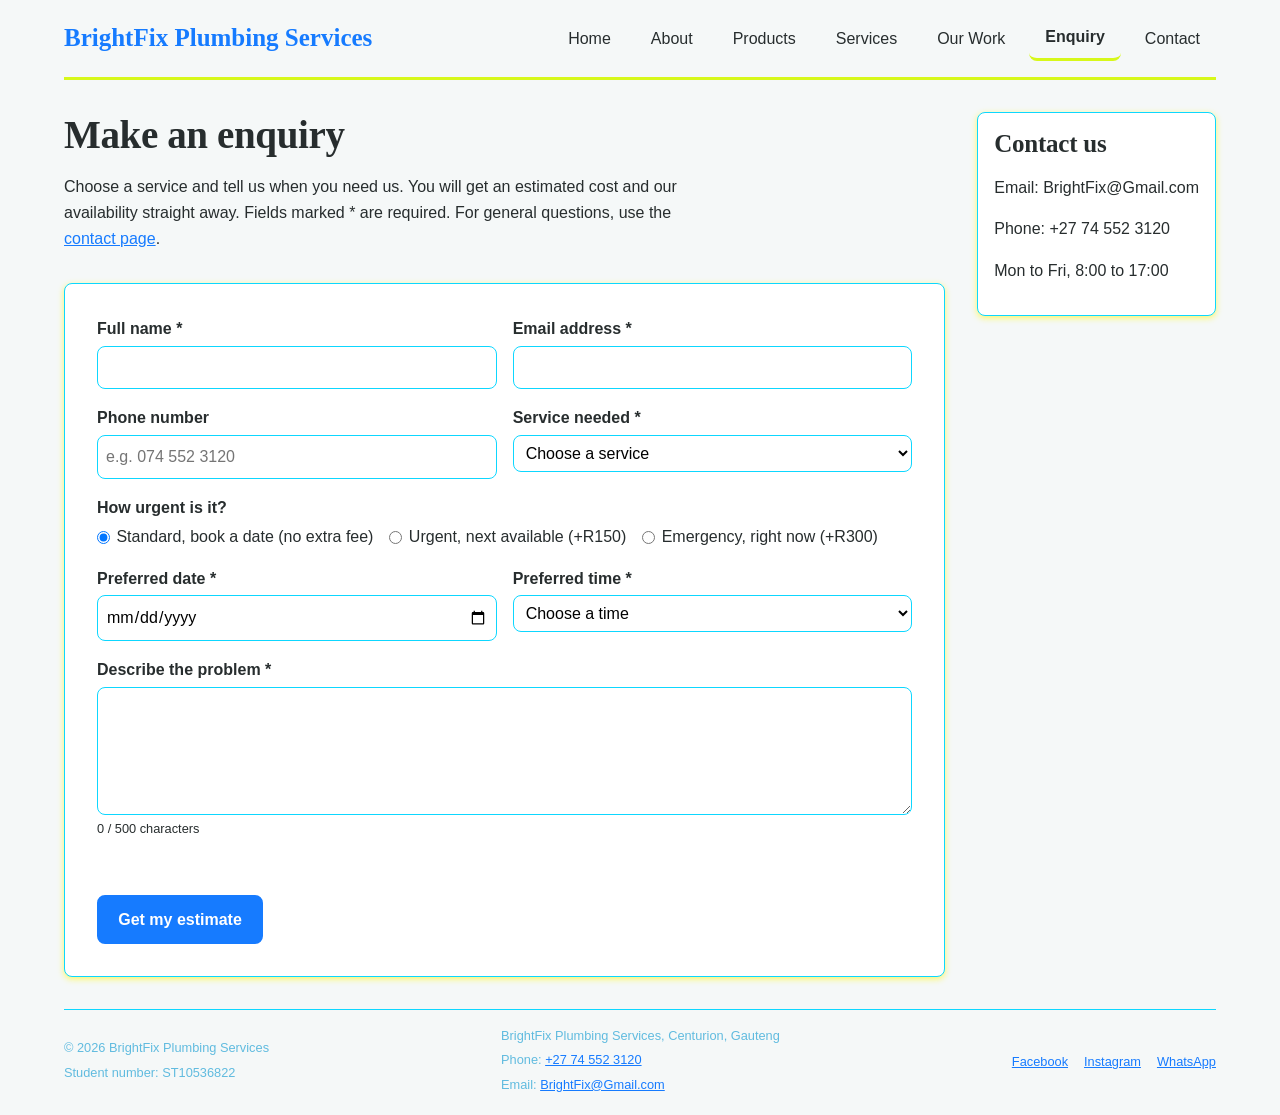
<file: demo 1 web/enquiry.html>
<!DOCTYPE html>
<html lang="en">
<head>
  <meta charset="UTF-8">
  <meta name="viewport" content="width=device-width, initial-scale=1.0">
  <title>Plumbing Enquiry and Quote | BrightFix</title>
  <meta name="description" content="Ask BrightFix Plumbing for a quote. Choose a service, describe the problem and get an estimated cost and availability in Centurion and Pretoria.">
  <meta property="og:title" content="Plumbing Enquiry and Quote | BrightFix">
  <meta property="og:description" content="Ask BrightFix Plumbing for a quote. Choose a service, describe the problem and get an estimated cost and availability in Centurion and Pretoria.">
  <meta property="og:type" content="website">
  <meta property="og:locale" content="en_ZA">
  <meta name="referrer" content="strict-origin-when-cross-origin">
  <link rel="stylesheet" href="style.css">
</head>
<body>
  <div class="page">

    <header class="site-header">
      <a class="site-header__logo" href="Homepage.html">BrightFix Plumbing Services</a>
      <nav class="site-nav" aria-label="Main">
        <ul class="site-nav__list">
          <li><a class="site-nav__link" href="Homepage.html">Home</a></li>
          <li><a class="site-nav__link" href="about.html">About</a></li>
          <li><a class="site-nav__link" href="products.html">Products</a></li>
          <li><a class="site-nav__link" href="services.html">Services</a></li>
          <li><a class="site-nav__link" href="gallery.html">Our Work</a></li>
          <li><a class="site-nav__link site-nav__link--current" href="enquiry.html">Enquiry</a></li>
          <li><a class="site-nav__link" href="contact.html">Contact</a></li>
        </ul>
      </nav>
    </header>

    <main class="site-main">
      <div class="page-intro">
        <h1>Make an enquiry</h1>
        <p>Choose a service and tell us when you need us. You will get an estimated cost and our availability straight away. Fields marked * are required. For general questions, use the <a href="contact.html">contact page</a>.</p>
      </div>

      <form class="form" id="enquiry-form" action="mailto:BrightFix@Gmail.com" method="post" enctype="text/plain" novalidate>

        <div class="form__row">
          <div class="form__field">
            <label class="form__label" for="name">Full name *</label>
            <input type="text" id="name" name="name" autocomplete="name"
                   required minlength="2" maxlength="60">
          </div>
          <div class="form__field">
            <label class="form__label" for="email">Email address *</label>
            <input type="email" id="email" name="email" autocomplete="email" required>
          </div>
        </div>

        <div class="form__row">
          <div class="form__field">
            <label class="form__label" for="phone">Phone number</label>
            <input type="tel" id="phone" name="phone" autocomplete="tel"
                   placeholder="e.g. 074 552 3120"
                   pattern="^(\+27|0)\s?[0-9]{2}\s?[0-9]{3}\s?[0-9]{4}$"
                   title="A South African number, for example 074 552 3120 or +27 74 552 3120">
          </div>
          <div class="form__field">
            <label class="form__label" for="product">Service needed *</label>
            <select id="product" name="product" required>
              <option value="">Choose a service</option>
            </select>
          </div>
        </div>

        <fieldset class="form__field form__choices">
          <legend class="form__label">How urgent is it?</legend>
          <label><input type="radio" name="urgency" value="standard" data-fee="0" data-label="Standard booking" checked> Standard, book a date (no extra fee)</label>
          <label><input type="radio" name="urgency" value="urgent" data-fee="150" data-label="Urgent call-out fee"> Urgent, next available (+R150)</label>
          <label><input type="radio" name="urgency" value="emergency" data-fee="300" data-label="Emergency call-out fee"> Emergency, right now (+R300)</label>
        </fieldset>

        <div class="form__row" id="schedule-row">
          <div class="form__field">
            <label class="form__label" for="enquiry-date">Preferred date *</label>
            <input type="date" id="enquiry-date" name="date" required>
          </div>
          <div class="form__field">
            <label class="form__label" for="enquiry-slot">Preferred time *</label>
            <select id="enquiry-slot" name="time" required>
              <option value="">Choose a time</option>
              <option value="morning">Morning (8:00 to 12:00)</option>
              <option value="afternoon">Afternoon (12:00 to 17:00)</option>
            </select>
          </div>
        </div>

        <div class="form__field">
          <label class="form__label" for="message">Describe the problem *</label>
          <textarea id="message" name="message" required minlength="10" maxlength="500"></textarea>
          <small id="enquiry-count">0 / 500 characters</small>
        </div>

        <p id="enquiry-error" class="form__error" role="alert"></p>

        <button class="btn" type="submit">Get my estimate</button>
      </form>

      <!-- Results popup: filled in by script.js after the form passes validation -->
      <dialog id="enquiry-dialog" class="enq-dialog" aria-labelledby="enquiry-dialog-title">
        <div class="enq-dialog-body">
          <h2 id="enquiry-dialog-title">Thank you</h2>
          <p>Your reference number is <strong id="enquiry-ref"></strong>.</p>

          <h3>Estimated cost</h3>
          <table class="quote-table">
            <tbody id="enquiry-cost"></tbody>
          </table>
          <p class="quote-note">This is an estimate only. The final price is confirmed once the plumber has seen the job.</p>

          <h3>Availability</h3>
          <p id="enquiry-availability"></p>
          <p id="enquiry-next"></p>
                      <p>Want to send this enquiry to us by email?</p>
          <div class="email-actions">
            <a class="btn" id="enquiry-email-app" href="#">Open in my email app</a>
            <a class="btn" id="enquiry-email-gmail" href="#" target="_blank" rel="noopener noreferrer">Open in Gmail</a>
          </div>
          <button class="btn" type="button" data-close autofocus>Close</button>
        </div>
      </dialog>
    </main>

    <aside class="site-sidebar">
      <h3>Contact us</h3>
      <p>Email: BrightFix@Gmail.com</p>
      <p>Phone: +27 74 552 3120</p>
      <p>Mon to Fri, 8:00 to 17:00</p>
    </aside>

    <footer class="site-footer">
      <div>
        <p>&copy; 2026 BrightFix Plumbing Services</p>
        <p>Student number: ST10536822</p>
      </div>

      <address class="footer-contact">
        <p>BrightFix Plumbing Services, Centurion, Gauteng</p>
        <p>Phone: <a href="tel:+27745523120">+27 74 552 3120</a></p>
        <p>Email: <a href="mailto:BrightFix@Gmail.com">BrightFix@Gmail.com</a></p>
      </address>

      <nav aria-label="Social media">
        <ul class="social">
          <li><a href="https://www.facebook.com/" target="_blank" rel="noopener noreferrer">Facebook</a></li>
          <li><a href="https://www.instagram.com/" target="_blank" rel="noopener noreferrer">Instagram</a></li>
          <li><a href="https://wa.me/27745523120" target="_blank" rel="noopener noreferrer">WhatsApp</a></li>
        </ul>
      </nav>
    </footer>

  </div>
  <script src="script.js" defer></script>
</body>
</html>
</file>
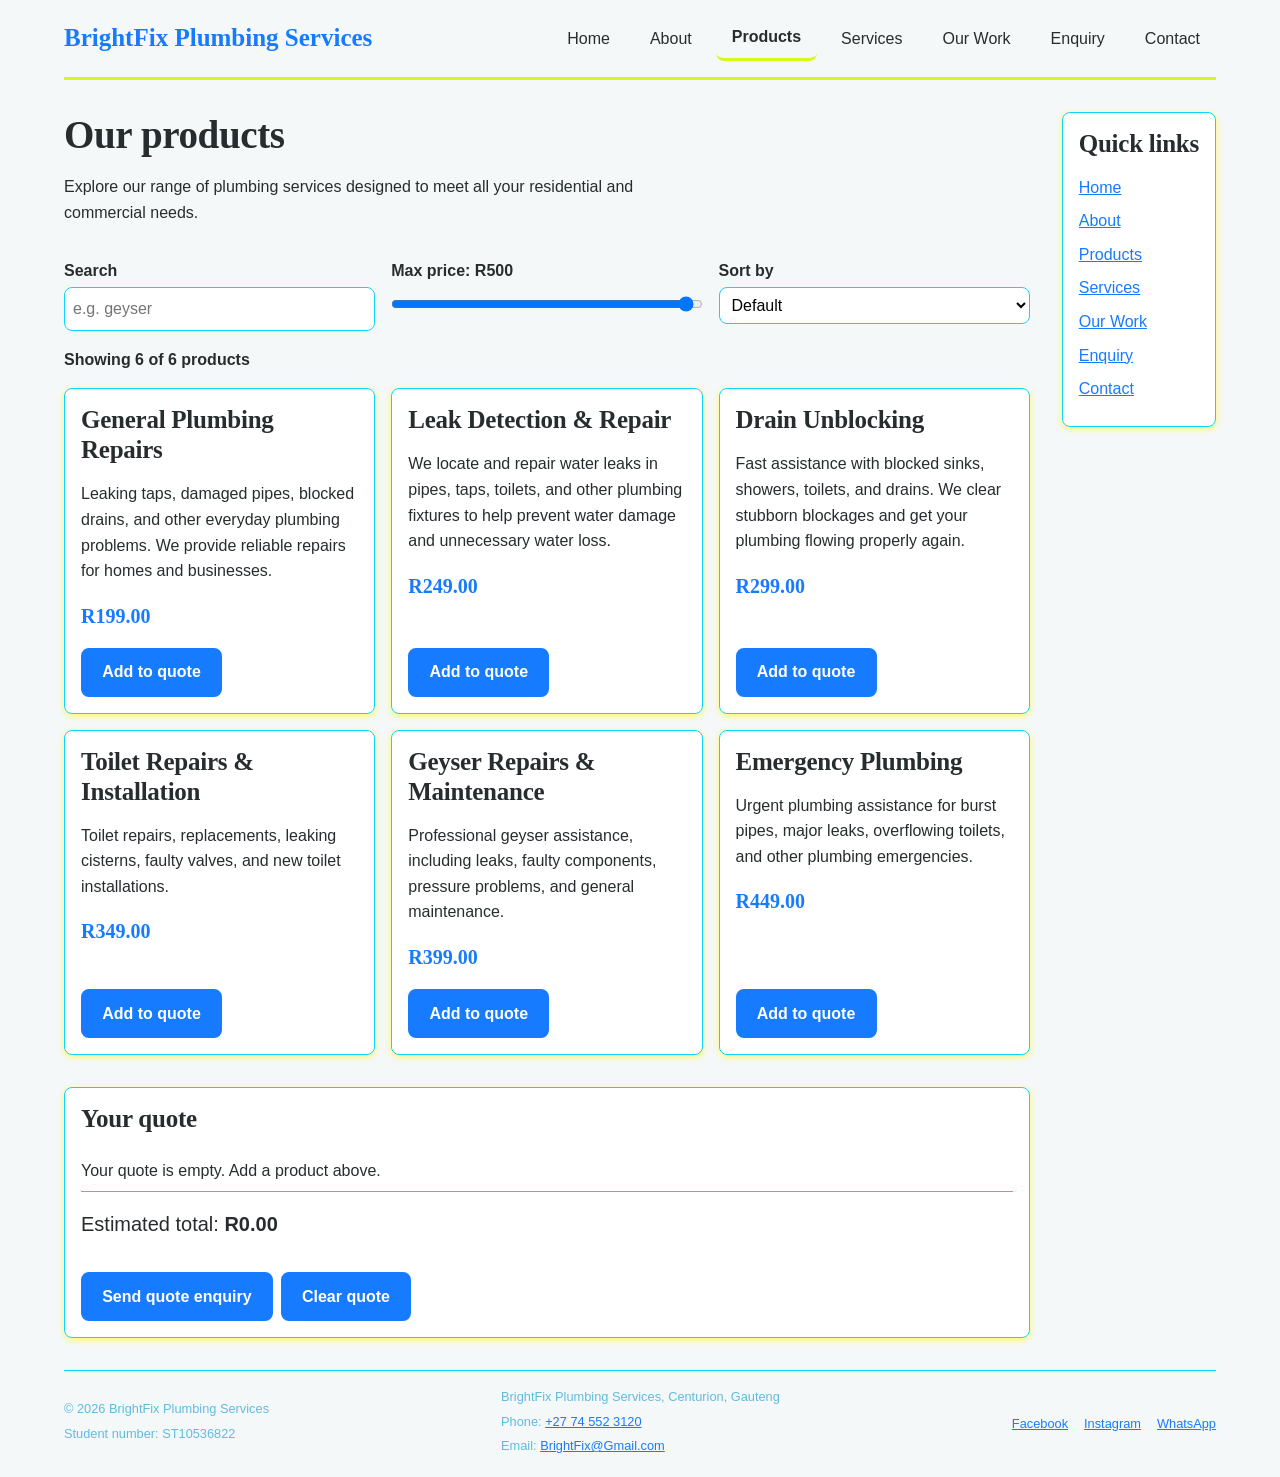
<file: demo 1 web/products.html>
<!DOCTYPE html>
<html lang="en">
<head>
  <meta name="referrer" content="strict-origin-when-cross-origin">
  <title>Plumbing Products and Prices | BrightFix</title>
<meta name="description" content="Browse BrightFix plumbing services and prices from R199: repairs, leak detection, drain unblocking, toilets, geysers and emergency call-outs.">
<meta property="og:title" content="Plumbing Products and Prices - BrightFix">
<meta property="og:description" content="Browse BrightFix plumbing services and prices from R199: repairs, leak detection, drain unblocking, toilets, geysers and emergency call-outs.">
<meta property="og:type" content="website">
<meta property="og:locale" content="en_ZA">
  <meta charset="UTF-8">
  <meta name="viewport" content="width=device-width, initial-scale=1.0">
  <link rel="stylesheet" href="style.css">
</head>
<body>
  <div class="page">

    <header class="site-header">
  <a class="site-header__logo" href="Homepage.html">BrightFix Plumbing Services</a>
  <nav class="site-nav" aria-label="Main">
    <ul class="site-nav__list">
      <li><a class="site-nav__link" href="Homepage.html">Home</a></li>
      <li><a class="site-nav__link" href="about.html">About</a></li>
      <li><a class="site-nav__link site-nav__link--current" href="products.html">Products</a></li>
      <li><a class="site-nav__link" href="services.html">Services</a></li>
      <li><a class="site-nav__link" href="gallery.html">Our Work</a></li>
      <li><a class="site-nav__link" href="enquiry.html">Enquiry</a></li><li><a class="site-nav__link" href="contact.html">Contact</a></li>
    </ul>
  </nav>
</header>

    <main class="site-main">
  <div class="page-intro">
    <h1>Our products</h1>
    <p>Explore our range of plumbing services designed to meet all your residential and commercial needs.</p>
  </div>

  <!-- Search, price and sort controls -->
  <div class="product-tools">
    <div class="form__field">
      <label class="form__label" for="product-search">Search</label>
      <input type="search" id="product-search" placeholder="e.g. geyser">
    </div>
    <div class="form__field">
      <label class="form__label" for="product-max">Max price: <output id="product-max-out">R500</output></label>
      <input type="range" id="product-max" min="0" max="500" step="10" value="500">
    </div>
    <div class="form__field">
      <label class="form__label" for="product-sort">Sort by</label>
      <select id="product-sort">
        <option value="default">Default</option>
        <option value="low">Price: low to high</option>
        <option value="high">Price: high to low</option>
        <option value="name">Name: A to Z</option>
      </select>
    </div>
  </div>

  <p id="product-count" role="status"></p>

  <!-- JavaScript fills this with product cards -->
  <div class="card-grid" id="product-grid"></div>

  <!-- Quote basket -->
  <section class="card quote" aria-labelledby="quote-title">
    <div>
      <h2 id="quote-title">Your quote</h2>
      <ul id="quote-list" class="quote__list"></ul>
      <p class="quote__total">Estimated total: <strong id="quote-total">R0.00</strong></p>
    </div>
    <div class="quote__actions">
      <a class="btn" href="enquiry.html">Send quote enquiry</a>
      <button class="btn" type="button" id="quote-clear">Clear quote</button>
    </div>
  </section>
</main>

    <aside class="site-sidebar">
      <h3>Quick links</h3>
      <ul>
        <li><a href="Homepage.html">Home</a></li>
        <li><a href="about.html">About</a></li>
        <li><a href="products.html">Products</a></li>
        <li><a href="services.html">Services</a></li>
        <li><a href="gallery.html">Our Work</a></li>
        <li><a href="enquiry.html">Enquiry</a></li>
        <li><a href="contact.html">Contact</a></li>
      </ul>
    </aside>

    <footer class="site-footer">
  <div>
    <p>&copy; 2026 BrightFix Plumbing Services</p>
    <p>Student number: ST10536822</p>
  </div>

  <address class="footer-contact">
    <p>BrightFix Plumbing Services, Centurion, Gauteng</p>
    <p>Phone: <a href="tel:+27745523120">+27 74 552 3120</a></p>
    <p>Email: <a href="mailto:BrightFix@Gmail.com">BrightFix@Gmail.com</a></p>
  </address>

  <nav aria-label="Social media">
    <ul class="social">
      <li><a href="https://www.facebook.com/" target="_blank" rel="noopener noreferrer">Facebook</a></li>
      <li><a href="https://www.instagram.com/" target="_blank" rel="noopener noreferrer">Instagram</a></li>
      <li><a href="https://wa.me/27745523120" target="_blank" rel="noopener noreferrer">WhatsApp</a></li>
    </ul>
  </nav>
</footer>

  </div>
  <script src="script.js" defer></script>
</body>
</html>
</file>
<file: style.css>
/* =========================================================
   style.css — one external stylesheet for the whole website
   (2.1) Link it in the <head> of EVERY html page:
         <link rel="stylesheet" href="style.css">

   Naming convention (2.1): lowercase-kebab-case, BEM style
     block        .site-header
     block__elem  .site-nav__link
     modifier     .site-nav__link--current

   Sections: 1 Reset · 2 Base · 3 Typography · 4 Layout
             5 Visual styles · 6 Responsive (breakpoints)
   ========================================================= */


/* ---------- 1. CSS RESET (2.2) ----------
   Removes the different default margins/padding each browser
   applies, so the site looks the same everywhere. */
*,
*::before,
*::after {
  box-sizing: border-box; /* padding/border stay inside the width */
  margin: 0;
  padding: 0;
}

ul,
ol {
  list-style: none;
}

button,
input,
textarea,
select {
  font: inherit; /* form controls use the site font */
}


/* ---------- 2. BASE STYLE (2.2) ----------
   Default font, size, colour scheme and spacing, stored as
   CSS variables so they can be changed in ONE place. */
:root {
  /* colour scheme */
  --color-primary: #167bff;
  --color-primary-dark: #ddfd24;
  --color-accent: #d7f81a;
  --color-bg: #f5f8f8;
  --color-surface: #ffffff;
  --color-text: #272d2e;
  --color-muted: #60bbdf;
  --color-border: #0dd7ff;

  /* font families */
  --font-body: "Segoe UI", Roboto, Arial, sans-serif;
  --font-heading: Georgia, "Times New Roman", serif;

  /* typography scale (2.3): each step is 1.25 x the one before */
  --step-0: 1rem;
  --step-1: 1.25rem;
  --step-2: 1.563rem;
  --step-3: 1.953rem;
  --step-4: 2.441rem;
  --step--1: 0.8rem;

  /* spacing, in rem so it scales with the font size (3.2) */
  --space-sm: 0.5rem;
  --space-md: 1rem;
  --space-lg: 2rem;
  --space-xl: 3rem;

  --radius: 0.5rem;
  --shadow: 0 2px 6px rgba(255, 251, 16, 0.637);
  --shadow-lifted: 0 8px 18px rgba(251, 255, 27, 0.753);
}

html {
  font-size: 100%; /* 1rem = the browser default, normally 16px */
}

body {
  font-family: var(--font-body);
  font-size: var(--step-0);
  line-height: 1.6;
  color: var(--color-text);
  background-color: var(--color-bg);
}


/* ---------- 3. TYPOGRAPHY (2.3) ---------- */
h1,
h2,
h3,
h4 {
  font-family: var(--font-heading);
  font-weight: 700;
  line-height: 1.2;
  letter-spacing: -0.01em; /* slightly tighter for big text */
  margin-bottom: var(--space-md);
}

h1 { font-size: var(--step-4); }
h2 { font-size: var(--step-3); }
h3 { font-size: var(--step-2); }
h4 { font-size: var(--step-1); }

p {
  margin-bottom: var(--space-md);
  max-width: 70ch; /* keeps lines easy to read */
}

small,
.text-small {
  font-size: var(--step--1);
  color: var(--color-muted);
}

.text-spaced {
  letter-spacing: 0.08em;
  font-weight: 600;
}


/* ---------- 4. LAYOUT STRUCTURE (2.4) — desktop first ---------- */

/* Whole page = CSS Grid with named areas.
   Width is a % (3.2) so it stretches with the browser. */
.page {
  display: grid;
grid-template-columns: 1fr;  grid-template-rows: auto 1fr auto;
  grid-template-areas:
    "header  header"
    "main    sidebar"
    "footer  footer";
  gap: var(--space-lg);
  width: 90%;
  max-width: 75rem;
  min-height: 100vh;
  margin: 0 auto;
}

.site-header  { grid-area: header; }
.site-main    { grid-area: main; }
.site-sidebar { grid-area: sidebar; }
.site-footer  { grid-area: footer; }

/* Header + navigation = Flexbox */
.site-header {
  display: flex;
  flex-direction: row;
  justify-content: space-between;
  align-items: center;
  padding: var(--space-md) 0;
  border-bottom: 3px solid var(--color-accent);
}

.site-header__logo {
  font-family: var(--font-heading);
  font-size: var(--step-2);
  font-weight: 700;
  text-decoration: none;
  color: var(--color-primary);
}

.site-nav__list {
  display: flex;
  flex-direction: row;
  justify-content: flex-end;
  align-items: center;
  gap: var(--space-sm);
}

/* Hero banner — % widths/heights (3.2) */
.hero {
  width: 100%;
  height: auto;
  margin-bottom: var(--space-lg);
  overflow: hidden;
  border-radius: var(--radius);
}

.hero__image {
  width: 100%;
  height: 100%;
  object-fit: cover; /* crops instead of stretching */
}

/* Cards = Grid, 3 columns on desktop */
.card-grid {
  display: grid;
  grid-template-columns: repeat(3, 1fr);
  gap: var(--space-md);
  margin-bottom: var(--space-lg);
}

.card {
  display: flex;
  flex-direction: column;
  justify-content: space-between;
  padding: var(--space-md);
}

.site-footer {
  display: flex;
  justify-content: space-between;
  align-items: center;
  padding: var(--space-md) 0;
  border-top: 1px solid var(--color-border);
  font-size: var(--step--1);
  color: var(--color-muted);
}

.faq {
  --faq-fg: #272d2e;
--faq-muted: #4a5560;
--faq-accent: #0a58c9;
  --faq-accent-bg: #e8f3f4;
  max-width: 44rem;
  margin: 0 auto;
  padding: 2rem 1.25rem;
  color: var(--faq-fg);
}
.faq h2 { margin: 0 0 1rem; }
.faq-controls[hidden] { display: none; }
/* Expand / collapse buttons */
.faq-controls { display: flex; flex-wrap: wrap; gap: .5rem; margin-bottom: 1rem; }
.faq-controls button {
  font: inherit;
  min-height: 44px;
  padding: 0 1rem;
  border: 1px solid var(--faq-line);
  border-radius: .5rem;
  background: transparent;
  color: inherit;
  cursor: pointer;
}
.faq-controls button:hover { background: var(--faq-accent-bg); }

/* Questions */
.faq-list { border-top: 1px solid var(--faq-line); }
.faq details { border-bottom: 1px solid var(--faq-line); }
.faq summary {
  display: flex;
  justify-content: space-between;
  align-items: center;
  gap: 1rem;
  min-height: 56px;
  padding: 1rem .25rem;
  font-size: 1.0625rem;
  font-weight: 600;
  cursor: pointer;
  list-style: none;
}
.faq summary::-webkit-details-marker { display: none; }
.faq summary:hover { color: var(--faq-accent); }
.faq summary::after {
  content: "";
  flex: none;
  width: .7rem;
  height: .7rem;
  border-right: 2px solid currentColor;
  border-bottom: 2px solid currentColor;
  transform: rotate(45deg);
  transition: transform .2s;
}
.faq details[open] > summary::after { transform: rotate(-135deg); }

/* Answers */
.faq-answer { max-width: 65ch; padding: 0 .25rem 1.25rem; color: var(--faq-muted); }
.faq-answer p { margin: 0 0 .75rem; }
.faq-answer p:last-child { margin-bottom: 0; }
.faq-answer a { color: var(--faq-accent); }

/* Keyboard focus */
.faq summary:focus-visible,
.faq-controls button:focus-visible,
.faq-answer a:focus-visible {
  outline: 3px solid var(--faq-accent);
  outline-offset: 2px;
  border-radius: .25rem;
}

/* Text for screen readers only */
.faq-sr-only {
  position: absolute; width: 1px; height: 1px; margin: -1px; padding: 0;
  overflow: hidden; clip: rect(0 0 0 0); white-space: nowrap; border: 0;
}

@media (prefers-reduced-motion: reduce) {
  .faq summary::after { transition: none; }
}
@media (forced-colors: active) {
  .faq summary:focus-visible,
  .faq-controls button:focus-visible { outline-color: Highlight; }
}

/* OPTIONAL: only keep this if your whole site supports dark mode */
@media (prefers-color-scheme: dark) {
  .faq {
      --faq-fg: #272d2e;
  --faq-muted: #4a5560;
  --faq-line: #098cf8;
  --faq-accent: #0a58c9;
  --faq-accent-bg: #e8f3f4;
}
}

/* ---------- 5. VISUAL STYLES (2.5) ---------- */

/* Links */
a {
  color: var(--color-primary);
}

a:hover {
  color: var(--color-primary-dark);
  text-decoration: underline;
}

a:focus {
  outline: 3px solid var(--color-accent);
  outline-offset: 2px;
}

a:active {
  color: var(--color-accent);
}

/* Navigation links */
.site-nav__link {
  display: block;
  padding: var(--space-sm) var(--space-md);
  color: var(--color-text);
  text-decoration: none;
  border-radius: var(--radius);
  transition: background-color 0.2s ease, color 0.2s ease;
}

.site-nav__link:hover,
.site-nav__link:focus {
  background-color: var(--color-primary);
  color: #ffffff;
  text-decoration: none;
}

.site-nav__link:active {
  background-color: var(--color-primary-dark);
}

.site-nav__link--current {
  border-bottom: 3px solid var(--color-accent);
  font-weight: 600;
}

/* Cards */
.card,
.site-sidebar {
  background-color: var(--color-surface);
  border: 1px solid var(--color-border);
  border-radius: var(--radius);
  box-shadow: var(--shadow);
  transition: box-shadow 0.2s ease, transform 0.2s ease;
}

.site-sidebar {
  padding: var(--space-md);
  align-self: start; /* sidebar is only as tall as its content */
}

.card:hover {
  box-shadow: var(--shadow-lifted);
  transform: translateY(-3px);
}

/* Buttons */
.btn {
  display: inline-block;
  padding: 0.6em 1.2em; /* em = relative to the button's own font size */
  background-color: var(--color-primary);
  color: #ffffff;
  border: 2px solid var(--color-primary);
  border-radius: var(--radius);
  font-weight: 600;
  text-decoration: none;
  cursor: pointer;
  transition: background-color 0.2s ease;
}

.btn:hover {
  background-color: var(--color-primary-dark);
  color: #ffffff;
  text-decoration: none;
}



button:hover {
  background-color: darkblue;
}
.btn:focus {
  outline: 3px solid var(--color-accent);
  outline-offset: 2px;
}

.btn:active {
  background-color: var(--color-accent);
  border-color: var(--color-accent);
  color: var(--color-text);
}

/* Form fields (if your site has a contact form) */
input,
textarea,
select {
  width: 100%;
  padding: var(--space-sm);
  background-color: var(--color-surface);
  border: 1px solid var(--color-border);
  border-radius: var(--radius);
}

input:focus,
textarea:focus,
select:focus {
  border-color: var(--color-primary);
  outline: 3px solid var(--color-accent);
}

/* Responsive images (3.3, CSS side): never overflow their container */
img,
picture {
  display: block;
  max-width: 100%;
  height: auto;
}

/* Respect people who turn animations off in their OS */
@media (prefers-reduced-motion: reduce) {
  * {
    transition: none !important;
  }
  .card:hover {
    transform: none;
  }
}


/* ---------- 6. RESPONSIVE DESIGN (3.1 + 3.2) ----------
   Desktop-first: the styles above are the DESKTOP version.
   These queries override only what must change.
   Breakpoints:  desktop  > 1024px
                 tablet   641px – 1024px
                 mobile   640px and below                  */

/* ----- TABLET ----- */
@media (max-width: 1024px) {
  html {
    font-size: 93.75%; /* 15px — every rem value shrinks with it */
  }

  /* two columns become ONE: sidebar drops under the content */
  .page {
grid-template-columns: minmax(0, 1fr);    grid-template-areas:
      "header"
      "main"
      "sidebar"
      "footer";
    gap: var(--space-md);
  }

  .card-grid {
    grid-template-columns: repeat(2, 1fr); /* 3 cards across -> 2 */
  }

  .hero {
    height: 24rem;
  }

  .site-header {
    flex-direction: column; /* logo above nav */
    gap: var(--space-sm);
  }

  .site-nav__list {
    justify-content: center;
    flex-wrap: wrap;
  }
}

/* ----- MOBILE ----- */
@media (max-width: 640px) {
  html {
    font-size: 87.5%; /* 14px */
  }

  h1 { font-size: var(--step-3); } /* smaller headings on small screens */
  h2 { font-size: var(--step-2); }
  h3 { font-size: var(--step-1); }

  .page {
    width: 94%;
  }

  .card-grid {
    grid-template-columns: 1fr; /* single column */
  }

  .hero {
    height: 12rem;
  }

  /* navigation: links stack vertically, full width, easy to tap */
  .site-nav {
    width: 100%;
  }

  .site-nav__list {
    flex-direction: column;
    align-items: stretch;
    text-align: center;
  }

  .site-nav__link {
    padding: var(--space-md);
    border: 1px solid var(--color-border);
  }

  .site-footer {
    flex-direction: column;
    gap: var(--space-sm);
    text-align: center;
  }
}


/* ---------- 7. PRODUCTS & ENQUIRY PAGES ----------
   Uses the same colours, fonts and card style as the home page.
   Safe to paste at the very END of your existing style.css. */

.page-intro {
  margin-bottom: var(--space-lg);
}

.site-sidebar li {
  margin-bottom: var(--space-sm);
}

.card__price {
  font-family: var(--font-heading);
  font-size: var(--step-1);
  font-weight: 700;
  color: var(--color-primary);
  margin-bottom: var(--space-md);
}

/* Enquiry form (Flexbox column + Grid row for paired fields) */
.form {
  display: flex;
  flex-direction: column;
  gap: var(--space-md);
  padding: var(--space-lg);
  background-color: var(--color-surface);
  border: 1px solid var(--color-border);
  border-radius: var(--radius);
  box-shadow: var(--shadow);
}

.form__row {
  display: grid;
  grid-template-columns: 1fr 1fr;
  gap: var(--space-md);
}

.form__field {
  display: flex;
  flex-direction: column;
  gap: 0.25rem;
}

.form__label {
  font-weight: 600;
}

.form__field textarea {
  min-height: 8rem;
  resize: vertical;
}

.form .btn {
  align-self: flex-start;
}

@media (max-width: 640px) {
  .form {
    padding: var(--space-md);
  }

  .form__row {
    grid-template-columns: 1fr; /* paired fields stack on mobile */
  }

  .form .btn {
    align-self: stretch;
    text-align: center;
  }
}
.enq-dialog {
  margin: auto;
  width: min(28rem, calc(100% - 2rem));
  padding: 0;
  color: #1a2024;
  background: #fff;
  border: 0;
  border-radius: .75rem;
  box-shadow: 0 10px 40px rgba(0, 0, 0, .3);
}
.enq-dialog::backdrop { background: rgba(10, 20, 25, .6); }
.enq-dialog-body { padding: 1.5rem; }
.enq-dialog h2 { margin: 0 0 .75rem; }
.enq-dialog p { margin: 0 0 1.25rem; }


/* ---------- 8. TABS ---------- */
.tabs__list {
  display: flex;
  flex-wrap: wrap;
  gap: var(--space-sm);
  margin-bottom: var(--space-md);
  border-bottom: 3px solid var(--color-accent);
}

.tabs__tab {
  padding: 0.6em 1.2em;
  background-color: var(--color-surface);
  color: var(--color-text);
  border: 1px solid var(--color-border);
  border-bottom: none;
  border-radius: var(--radius) var(--radius) 0 0;
  font-weight: 600;
  cursor: pointer;
  transition: background-color 0.2s ease, color 0.2s ease;
}

.tabs__tab:hover,
.tabs__tab[aria-selected="true"] {
  background-color: var(--color-primary);
  color: #ffffff;
}

.tabs__tab:focus-visible {
  outline: 3px solid var(--color-accent);
  outline-offset: 2px;
}

.tabs__panel[hidden] {
  display: none;
}

.tabs__panel {
  animation: panel-in 0.3s ease;
}

@keyframes panel-in {
  from { opacity: 0; transform: translateY(8px); }
  to   { opacity: 1; transform: none; }
}

@media (prefers-reduced-motion: reduce) {
  .tabs__panel { animation: none; }
}




/* Map container */
.map-container {
    width: 100%;
    height: 250px;
}

.map-container iframe {
    width: 100%;
    height: 100%;
    border: 0;
}
.location-card {
    max-width: 650px;
    margin: 30px auto;
    padding: 22px;
    background: #ffffff;
    border: 1px solid #dce5ec;
    border-radius: 18px;
    box-shadow: 0 8px 25px rgba(15, 40, 60, 0.10);
}

.location-heading {
    display: flex;
    align-items: center;
    gap: 12px;
    margin-bottom: 18px;
}

.location-icon {
    font-size: 30px;
}

.location-heading h2 {
    margin: 0 0 5px;
    color: #ffee05;
}

.location-heading p {
    margin: 0;
    color: #1b72eb;
}

.map-frame {
    height: 320px;
    overflow: hidden;
    border: 3px solid #daff09;
    border-radius: 13px;
    box-shadow: 0 4px 12px rgba(6, 131, 241, 0.932);
}

.map-frame iframe {
    width: 100%;
    height: 100%;
    border: 0;
    display: block;
}

.map-caption {
    margin: 14px 0 0;
    color: #085fd8;
    font-size: 14px;
}
/* ---------- 9. PRODUCTS: TOOLS + QUOTE BASKET ---------- */
.product-tools {
  display: grid;
  grid-template-columns: repeat(3, 1fr);
  gap: var(--space-md);
  margin-bottom: var(--space-md);
}

#product-count {
  font-weight: 600;
}

.card .btn {
  align-self: flex-start;
}

.card__desc-gap {
  margin-bottom: var(--space-sm);
}

.quote {
  gap: var(--space-md);
}

.quote__list li {
  display: flex;
  justify-content: space-between;
  align-items: center;
  gap: var(--space-md);
  padding: var(--space-sm) 0;
  border-bottom: 1px solid var(--color-border);
}

.quote__remove {
  padding: 0.25em 0.7em;
  background: transparent;
  color: var(--color-text);
  border: 1px solid var(--color-border);
  border-radius: var(--radius);
  cursor: pointer;
}

.quote__total {
  margin-top: var(--space-md);
  font-size: var(--step-1);
}

.quote__actions {
  display: flex;
  flex-wrap: wrap;
  gap: var(--space-sm);
}

.no-results {
  grid-column: 1 / -1;
  padding: var(--space-lg);
  text-align: center;
  background-color: var(--color-surface);
  border: 1px dashed var(--color-border);
  border-radius: var(--radius);
}

@media (max-width: 640px) {
  .product-tools {
    grid-template-columns: 1fr;
  }
}
/* ---------- 10. ANIMATIONS ---------- */

/* Scroll reveal: JavaScript adds .reveal, then .is-visible */
.reveal {
  opacity: 0;
}

.reveal.is-visible {
  opacity: 1;
  animation: reveal-in 0.6s ease backwards;
}

@keyframes reveal-in {
  from { opacity: 0; transform: translateY(24px); }
  to   { opacity: 1; transform: none; }
}

/* Counters */
.stats {
  display: grid;
  grid-template-columns: repeat(auto-fit, minmax(10rem, 1fr));
  gap: var(--space-md);
  margin-bottom: var(--space-lg);
  text-align: center;
}

.stats__item {
  padding: var(--space-md);
  background-color: var(--color-surface);
  border: 1px solid var(--color-border);
  border-radius: var(--radius);
  box-shadow: var(--shadow);
}

.stats__number {
  display: block;
  font-family: var(--font-heading);
  font-size: var(--step-4);
  font-weight: 700;
  line-height: 1.2;
  color: var(--color-primary);
}

.stats__label {
  font-weight: 600;
}

/* Water-fill scroll progress bar */
.scroll-progress {
  position: fixed;
  top: 0;
  left: 0;
  width: 0;
  height: 6px;
  background: linear-gradient(90deg, var(--color-primary), var(--color-muted));
  z-index: 1000;
}

/* People who turn animations off see everything straight away */
@media (prefers-reduced-motion: reduce) {
  .reveal,
  .reveal.is-visible {
    opacity: 1;
    animation: none;
  }
} 
/* ---------- 11. LEAFLET MAP ---------- */
#map {
  width: 100%;
  height: 100%;
}

/* keeps the map's own layers from floating above the scroll bar */
.map-frame {
  position: relative;
  isolation: isolate;
}

.map-tools {
  display: flex;
  flex-wrap: wrap;
  align-items: center;
  gap: var(--space-md);
  margin-top: var(--space-md);
}

.map-tools p {
  margin: 0;
  font-weight: 600;
}

.map-popup a {
  font-weight: 600;
}
/* ---------- 12. GALLERY + LIGHTBOX ---------- */
.gallery-filters {
  display: flex;
  flex-wrap: wrap;
  gap: var(--space-sm);
  margin-bottom: var(--space-md);
}

.gallery-filter {
  padding: 0.5em 1em;
  background-color: var(--color-surface);
  color: var(--color-text);
  border: 1px solid var(--color-border);
  border-radius: var(--radius);
  font-weight: 600;
  cursor: pointer;
}

.gallery-filter:hover,
.gallery-filter[aria-pressed="true"] {
  background-color: var(--color-primary);
  color: #ffffff;
}

.gallery {
  display: grid;
  grid-template-columns: repeat(auto-fill, minmax(14rem, 1fr));
  gap: var(--space-md);
  margin-bottom: var(--space-lg);
}

.gallery__item {
  padding: 0;
  overflow: hidden;
  text-align: left;
  background-color: var(--color-surface);
  color: var(--color-text);
  border: 1px solid var(--color-border);
  border-radius: var(--radius);
  box-shadow: var(--shadow);
  cursor: zoom-in;
  transition: transform 0.2s ease, box-shadow 0.2s ease;
}

.gallery__item:hover,
.gallery__item:focus-visible {
  background-color: var(--color-surface);
  box-shadow: var(--shadow-lifted);
  transform: translateY(-3px);
}

.gallery__item:focus-visible {
  outline: 3px solid var(--color-accent);
  outline-offset: 2px;
}

.gallery__item img {
  width: 100%;
  aspect-ratio: 4 / 3;
  object-fit: cover;
}

.gallery__caption {
  display: block;
  padding: var(--space-sm) var(--space-md);
  font-weight: 600;
}

/* Lightbox */
.lightbox {
  width: min(60rem, 95vw);
  margin: auto;
  padding: 0;
  border: 0;
  background: transparent;
}

.lightbox::backdrop {
  background: rgba(10, 20, 25, 0.8);
}

.lightbox[open] {
  animation: lightbox-in 0.25s ease;
}

@keyframes lightbox-in {
  from { opacity: 0; transform: scale(0.96); }
  to   { opacity: 1; transform: none; }
}

.lightbox__inner {
  padding: var(--space-md);
  background-color: var(--color-surface);
  border-radius: var(--radius);
}

.lightbox__img {
  width: 100%;
  max-height: 65vh;
  object-fit: contain;
  margin: 0 auto;
}

.lightbox__caption {
  margin: var(--space-sm) 0;
  font-weight: 600;
  max-width: none;
}

.lightbox__controls {
  display: flex;
  flex-wrap: wrap;
  align-items: center;
  justify-content: space-between;
  gap: var(--space-sm);
}

@media (prefers-reduced-motion: reduce) {
  .lightbox[open] { animation: none; }
  .gallery__item { transition: none; }
}
/* ---------- 13. SEO: card headings are h2 but keep the smaller size ---------- */
.card h2 {
  font-size: var(--step-2);
}
/* ---------- 14. FIXES: stop wide content stretching the page ---------- */
.site-main,
.site-sidebar {
  min-width: 0;
}

.hero {
  background-color: var(--color-surface);
}

.hero__image {
  max-height: 28rem;
  object-fit: contain; /* shows the whole picture, no cropping */
}
/* ---------- 15. FIXES: map card ---------- */
.map-container {
  width: 100%;
  height: auto;
  margin-top: var(--space-lg);
}

.location-card {
  margin: 0 auto;
}

.map-frame {
  height: 22rem;
  position: relative;
  isolation: isolate;
}

/* stop the form-field style stretching Leaflet's checkboxes */
.leaflet-control-layers input {
  width: auto;
  padding: 0;
}

/* readable heading colour */
.location-heading h2 {
  color: var(--color-primary);
}
/* ---------- 16. FOOTER: contact + social ---------- */
.site-footer {
  flex-wrap: wrap;
  gap: var(--space-md);
}

.site-footer p {
  margin-bottom: 0.25rem;
}

.footer-contact {
  font-style: normal; /* <address> is italic by default */
}

.social {
  display: flex;
  gap: var(--space-md);
}
/* ---------- 17. CONTACT FORM EXTRAS ---------- */
.form__choices {
  border: 0;
  padding: 0;
  flex-direction: row;
  flex-wrap: wrap;
  align-items: center;
  gap: var(--space-md);
}

.form__choices legend {
  width: 100%;
  margin-bottom: 0.25rem;
}

.form__choices label {
  display: flex;
  align-items: center;
  gap: 0.4rem;
  cursor: pointer;
}

.form__choices input[type="radio"],
.form input[type="checkbox"] {
  width: auto;
  padding: 0;
}

.form small {
  color: var(--color-text);
}

.form__error {
  min-height: 1.5em;
  margin: 0;
  color: #b3261e;
  font-weight: 600;
}

.field-error {
  color: #b3261e;
  font-size: var(--step--1);
  font-weight: 600;
}

input[aria-invalid="true"],
select[aria-invalid="true"],
textarea[aria-invalid="true"] {
  border-color: #b3261e;
  outline: 2px solid #b3261e;
}
.form__ok {
  color: #1b6e3c;
}
/* ---------- 18. ENQUIRY: results popup + hidden row ---------- */
.form__row[hidden] {
  display: none; /* the grid rule would otherwise ignore the hidden attribute */
}

.enq-dialog {
  max-height: 90vh;
  overflow-y: auto;
}

.enq-dialog h3 {
  margin: 0 0 0.5rem;
  font-size: var(--step-1);
}

.quote-table {
  width: 100%;
  margin-bottom: 0.75rem;
  border-collapse: collapse;
}

.quote-table th,
.quote-table td {
  padding: 0.4rem 0.25rem;
  border-bottom: 1px solid var(--color-border);
  text-align: left;
}

.quote-table td {
  text-align: right;
  white-space: nowrap;
}

.quote-table .is-total th,
.quote-table .is-total td {
  border-bottom: 0;
  font-size: var(--step-1);
  font-weight: 700;
}

.quote-note {
  font-size: var(--step--1);
}
/* ---------- 19. EMAIL PREVIEW ---------- */
.email-box {
  margin-top: var(--space-lg);
  padding: var(--space-lg);
  background-color: var(--color-surface);
  border: 1px solid var(--color-border);
  border-radius: var(--radius);
  box-shadow: var(--shadow);
}

.email-box[hidden] {
  display: none;
}

.email-preview dt {
  font-weight: 700;
}

.email-preview dd {
  margin: 0 0 var(--space-sm);
}

.email-preview pre {
  padding: var(--space-sm);
  white-space: pre-wrap;
  word-break: break-word;
  font: inherit;
  background-color: var(--color-bg);
  border: 1px solid var(--color-border);
  border-radius: var(--radius);
}

.email-actions {
  display: flex;
  flex-wrap: wrap;
  gap: var(--space-sm);
  margin: var(--space-md) 0;
}
</file>
<file: demo 1 web/style.css>
/* =========================================================
   style.css — one external stylesheet for the whole website
   (2.1) Link it in the <head> of EVERY html page:
         <link rel="stylesheet" href="style.css">

   Naming convention (2.1): lowercase-kebab-case, BEM style
     block        .site-header
     block__elem  .site-nav__link
     modifier     .site-nav__link--current

   Sections: 1 Reset · 2 Base · 3 Typography · 4 Layout
             5 Visual styles · 6 Responsive (breakpoints)
   ========================================================= */


/* ---------- 1. CSS RESET (2.2) ----------
   Removes the different default margins/padding each browser
   applies, so the site looks the same everywhere. */
*,
*::before,
*::after {
  box-sizing: border-box; /* padding/border stay inside the width */
  margin: 0;
  padding: 0;
}

ul,
ol {
  list-style: none;
}

button,
input,
textarea,
select {
  font: inherit; /* form controls use the site font */
}


/* ---------- 2. BASE STYLE (2.2) ----------
   Default font, size, colour scheme and spacing, stored as
   CSS variables so they can be changed in ONE place. */
:root {
  /* colour scheme */
  --color-primary: #167bff;
  --color-primary-dark: #ddfd24;
  --color-accent: #d7f81a;
  --color-bg: #f5f8f8;
  --color-surface: #ffffff;
  --color-text: #272d2e;
  --color-muted: #60bbdf;
  --color-border: #0dd7ff;

  /* font families */
  --font-body: "Segoe UI", Roboto, Arial, sans-serif;
  --font-heading: Georgia, "Times New Roman", serif;

  /* typography scale (2.3): each step is 1.25 x the one before */
  --step-0: 1rem;
  --step-1: 1.25rem;
  --step-2: 1.563rem;
  --step-3: 1.953rem;
  --step-4: 2.441rem;
  --step--1: 0.8rem;

  /* spacing, in rem so it scales with the font size (3.2) */
  --space-sm: 0.5rem;
  --space-md: 1rem;
  --space-lg: 2rem;
  --space-xl: 3rem;

  --radius: 0.5rem;
  --shadow: 0 2px 6px rgba(255, 251, 16, 0.637);
  --shadow-lifted: 0 8px 18px rgba(251, 255, 27, 0.753);
}

html {
  font-size: 100%; /* 1rem = the browser default, normally 16px */
}

body {
  font-family: var(--font-body);
  font-size: var(--step-0);
  line-height: 1.6;
  color: var(--color-text);
  background-color: var(--color-bg);
}


/* ---------- 3. TYPOGRAPHY (2.3) ---------- */
h1,
h2,
h3,
h4 {
  font-family: var(--font-heading);
  font-weight: 700;
  line-height: 1.2;
  letter-spacing: -0.01em; /* slightly tighter for big text */
  margin-bottom: var(--space-md);
}

h1 { font-size: var(--step-4); }
h2 { font-size: var(--step-3); }
h3 { font-size: var(--step-2); }
h4 { font-size: var(--step-1); }

p {
  margin-bottom: var(--space-md);
  max-width: 70ch; /* keeps lines easy to read */
}

small,
.text-small {
  font-size: var(--step--1);
  color: var(--color-muted);
}

.text-spaced {
  letter-spacing: 0.08em;
  font-weight: 600;
}


/* ---------- 4. LAYOUT STRUCTURE (2.4) — desktop first ---------- */

/* Whole page = CSS Grid with named areas.
   Width is a % (3.2) so it stretches with the browser. */
.page {
  display: grid;
grid-template-columns: 1fr;  grid-template-rows: auto 1fr auto;
  grid-template-areas:
    "header  header"
    "main    sidebar"
    "footer  footer";
  gap: var(--space-lg);
  width: 90%;
  max-width: 75rem;
  min-height: 100vh;
  margin: 0 auto;
}

.site-header  { grid-area: header; }
.site-main    { grid-area: main; }
.site-sidebar { grid-area: sidebar; }
.site-footer  { grid-area: footer; }

/* Header + navigation = Flexbox */
.site-header {
  display: flex;
  flex-direction: row;
  justify-content: space-between;
  align-items: center;
  padding: var(--space-md) 0;
  border-bottom: 3px solid var(--color-accent);
}

.site-header__logo {
  font-family: var(--font-heading);
  font-size: var(--step-2);
  font-weight: 700;
  text-decoration: none;
  color: var(--color-primary);
}

.site-nav__list {
  display: flex;
  flex-direction: row;
  justify-content: flex-end;
  align-items: center;
  gap: var(--space-sm);
}

/* Hero banner — % widths/heights (3.2) */
.hero {
  width: 100%;
  height: auto;
  margin-bottom: var(--space-lg);
  overflow: hidden;
  border-radius: var(--radius);
}

.hero__image {
  width: 100%;
  height: 100%;
  object-fit: cover; /* crops instead of stretching */
}

/* Cards = Grid, 3 columns on desktop */
.card-grid {
  display: grid;
  grid-template-columns: repeat(3, 1fr);
  gap: var(--space-md);
  margin-bottom: var(--space-lg);
}

.card {
  display: flex;
  flex-direction: column;
  justify-content: space-between;
  padding: var(--space-md);
}

.site-footer {
  display: flex;
  justify-content: space-between;
  align-items: center;
  padding: var(--space-md) 0;
  border-top: 1px solid var(--color-border);
  font-size: var(--step--1);
  color: var(--color-muted);
}

.faq {
  --faq-fg: #272d2e;
--faq-muted: #4a5560;
--faq-accent: #0a58c9;
  --faq-accent-bg: #e8f3f4;
  max-width: 44rem;
  margin: 0 auto;
  padding: 2rem 1.25rem;
  color: var(--faq-fg);
}
.faq h2 { margin: 0 0 1rem; }
.faq-controls[hidden] { display: none; }
/* Expand / collapse buttons */
.faq-controls { display: flex; flex-wrap: wrap; gap: .5rem; margin-bottom: 1rem; }
.faq-controls button {
  font: inherit;
  min-height: 44px;
  padding: 0 1rem;
  border: 1px solid var(--faq-line);
  border-radius: .5rem;
  background: transparent;
  color: inherit;
  cursor: pointer;
}
.faq-controls button:hover { background: var(--faq-accent-bg); }

/* Questions */
.faq-list { border-top: 1px solid var(--faq-line); }
.faq details { border-bottom: 1px solid var(--faq-line); }
.faq summary {
  display: flex;
  justify-content: space-between;
  align-items: center;
  gap: 1rem;
  min-height: 56px;
  padding: 1rem .25rem;
  font-size: 1.0625rem;
  font-weight: 600;
  cursor: pointer;
  list-style: none;
}
.faq summary::-webkit-details-marker { display: none; }
.faq summary:hover { color: var(--faq-accent); }
.faq summary::after {
  content: "";
  flex: none;
  width: .7rem;
  height: .7rem;
  border-right: 2px solid currentColor;
  border-bottom: 2px solid currentColor;
  transform: rotate(45deg);
  transition: transform .2s;
}
.faq details[open] > summary::after { transform: rotate(-135deg); }

/* Answers */
.faq-answer { max-width: 65ch; padding: 0 .25rem 1.25rem; color: var(--faq-muted); }
.faq-answer p { margin: 0 0 .75rem; }
.faq-answer p:last-child { margin-bottom: 0; }
.faq-answer a { color: var(--faq-accent); }

/* Keyboard focus */
.faq summary:focus-visible,
.faq-controls button:focus-visible,
.faq-answer a:focus-visible {
  outline: 3px solid var(--faq-accent);
  outline-offset: 2px;
  border-radius: .25rem;
}

/* Text for screen readers only */
.faq-sr-only {
  position: absolute; width: 1px; height: 1px; margin: -1px; padding: 0;
  overflow: hidden; clip: rect(0 0 0 0); white-space: nowrap; border: 0;
}

@media (prefers-reduced-motion: reduce) {
  .faq summary::after { transition: none; }
}
@media (forced-colors: active) {
  .faq summary:focus-visible,
  .faq-controls button:focus-visible { outline-color: Highlight; }
}

/* OPTIONAL: only keep this if your whole site supports dark mode */
@media (prefers-color-scheme: dark) {
  .faq {
      --faq-fg: #272d2e;
  --faq-muted: #4a5560;
  --faq-line: #098cf8;
  --faq-accent: #0a58c9;
  --faq-accent-bg: #e8f3f4;
}
}

/* ---------- 5. VISUAL STYLES (2.5) ---------- */

/* Links */
a {
  color: var(--color-primary);
}

a:hover {
  color: var(--color-primary-dark);
  text-decoration: underline;
}

a:focus {
  outline: 3px solid var(--color-accent);
  outline-offset: 2px;
}

a:active {
  color: var(--color-accent);
}

/* Navigation links */
.site-nav__link {
  display: block;
  padding: var(--space-sm) var(--space-md);
  color: var(--color-text);
  text-decoration: none;
  border-radius: var(--radius);
  transition: background-color 0.2s ease, color 0.2s ease;
}

.site-nav__link:hover,
.site-nav__link:focus {
  background-color: var(--color-primary);
  color: #ffffff;
  text-decoration: none;
}

.site-nav__link:active {
  background-color: var(--color-primary-dark);
}

.site-nav__link--current {
  border-bottom: 3px solid var(--color-accent);
  font-weight: 600;
}

/* Cards */
.card,
.site-sidebar {
  background-color: var(--color-surface);
  border: 1px solid var(--color-border);
  border-radius: var(--radius);
  box-shadow: var(--shadow);
  transition: box-shadow 0.2s ease, transform 0.2s ease;
}

.site-sidebar {
  padding: var(--space-md);
  align-self: start; /* sidebar is only as tall as its content */
}

.card:hover {
  box-shadow: var(--shadow-lifted);
  transform: translateY(-3px);
}

/* Buttons */
.btn {
  display: inline-block;
  padding: 0.6em 1.2em; /* em = relative to the button's own font size */
  background-color: var(--color-primary);
  color: #ffffff;
  border: 2px solid var(--color-primary);
  border-radius: var(--radius);
  font-weight: 600;
  text-decoration: none;
  cursor: pointer;
  transition: background-color 0.2s ease;
}

.btn:hover {
  background-color: var(--color-primary-dark);
  color: #ffffff;
  text-decoration: none;
}



button:hover {
  background-color: darkblue;
}
.btn:focus {
  outline: 3px solid var(--color-accent);
  outline-offset: 2px;
}

.btn:active {
  background-color: var(--color-accent);
  border-color: var(--color-accent);
  color: var(--color-text);
}

/* Form fields (if your site has a contact form) */
input,
textarea,
select {
  width: 100%;
  padding: var(--space-sm);
  background-color: var(--color-surface);
  border: 1px solid var(--color-border);
  border-radius: var(--radius);
}

input:focus,
textarea:focus,
select:focus {
  border-color: var(--color-primary);
  outline: 3px solid var(--color-accent);
}

/* Responsive images (3.3, CSS side): never overflow their container */
img,
picture {
  display: block;
  max-width: 100%;
  height: auto;
}

/* Respect people who turn animations off in their OS */
@media (prefers-reduced-motion: reduce) {
  * {
    transition: none !important;
  }
  .card:hover {
    transform: none;
  }
}


/* ---------- 6. RESPONSIVE DESIGN (3.1 + 3.2) ----------
   Desktop-first: the styles above are the DESKTOP version.
   These queries override only what must change.
   Breakpoints:  desktop  > 1024px
                 tablet   641px – 1024px
                 mobile   640px and below                  */

/* ----- TABLET ----- */
@media (max-width: 1024px) {
  html {
    font-size: 93.75%; /* 15px — every rem value shrinks with it */
  }

  /* two columns become ONE: sidebar drops under the content */
  .page {
grid-template-columns: minmax(0, 1fr);    grid-template-areas:
      "header"
      "main"
      "sidebar"
      "footer";
    gap: var(--space-md);
  }

  .card-grid {
    grid-template-columns: repeat(2, 1fr); /* 3 cards across -> 2 */
  }

  .hero {
    height: 24rem;
  }

  .site-header {
    flex-direction: column; /* logo above nav */
    gap: var(--space-sm);
  }

  .site-nav__list {
    justify-content: center;
    flex-wrap: wrap;
  }
}

/* ----- MOBILE ----- */
@media (max-width: 640px) {
  html {
    font-size: 87.5%; /* 14px */
  }

  h1 { font-size: var(--step-3); } /* smaller headings on small screens */
  h2 { font-size: var(--step-2); }
  h3 { font-size: var(--step-1); }

  .page {
    width: 94%;
  }

  .card-grid {
    grid-template-columns: 1fr; /* single column */
  }

  .hero {
    height: 12rem;
  }

  /* navigation: links stack vertically, full width, easy to tap */
  .site-nav {
    width: 100%;
  }

  .site-nav__list {
    flex-direction: column;
    align-items: stretch;
    text-align: center;
  }

  .site-nav__link {
    padding: var(--space-md);
    border: 1px solid var(--color-border);
  }

  .site-footer {
    flex-direction: column;
    gap: var(--space-sm);
    text-align: center;
  }
}


/* ---------- 7. PRODUCTS & ENQUIRY PAGES ----------
   Uses the same colours, fonts and card style as the home page.
   Safe to paste at the very END of your existing style.css. */

.page-intro {
  margin-bottom: var(--space-lg);
}

.site-sidebar li {
  margin-bottom: var(--space-sm);
}

.card__price {
  font-family: var(--font-heading);
  font-size: var(--step-1);
  font-weight: 700;
  color: var(--color-primary);
  margin-bottom: var(--space-md);
}

/* Enquiry form (Flexbox column + Grid row for paired fields) */
.form {
  display: flex;
  flex-direction: column;
  gap: var(--space-md);
  padding: var(--space-lg);
  background-color: var(--color-surface);
  border: 1px solid var(--color-border);
  border-radius: var(--radius);
  box-shadow: var(--shadow);
}

.form__row {
  display: grid;
  grid-template-columns: 1fr 1fr;
  gap: var(--space-md);
}

.form__field {
  display: flex;
  flex-direction: column;
  gap: 0.25rem;
}

.form__label {
  font-weight: 600;
}

.form__field textarea {
  min-height: 8rem;
  resize: vertical;
}

.form .btn {
  align-self: flex-start;
}

@media (max-width: 640px) {
  .form {
    padding: var(--space-md);
  }

  .form__row {
    grid-template-columns: 1fr; /* paired fields stack on mobile */
  }

  .form .btn {
    align-self: stretch;
    text-align: center;
  }
}
.enq-dialog {
  margin: auto;
  width: min(28rem, calc(100% - 2rem));
  padding: 0;
  color: #1a2024;
  background: #fff;
  border: 0;
  border-radius: .75rem;
  box-shadow: 0 10px 40px rgba(0, 0, 0, .3);
}
.enq-dialog::backdrop { background: rgba(10, 20, 25, .6); }
.enq-dialog-body { padding: 1.5rem; }
.enq-dialog h2 { margin: 0 0 .75rem; }
.enq-dialog p { margin: 0 0 1.25rem; }


/* ---------- 8. TABS ---------- */
.tabs__list {
  display: flex;
  flex-wrap: wrap;
  gap: var(--space-sm);
  margin-bottom: var(--space-md);
  border-bottom: 3px solid var(--color-accent);
}

.tabs__tab {
  padding: 0.6em 1.2em;
  background-color: var(--color-surface);
  color: var(--color-text);
  border: 1px solid var(--color-border);
  border-bottom: none;
  border-radius: var(--radius) var(--radius) 0 0;
  font-weight: 600;
  cursor: pointer;
  transition: background-color 0.2s ease, color 0.2s ease;
}

.tabs__tab:hover,
.tabs__tab[aria-selected="true"] {
  background-color: var(--color-primary);
  color: #ffffff;
}

.tabs__tab:focus-visible {
  outline: 3px solid var(--color-accent);
  outline-offset: 2px;
}

.tabs__panel[hidden] {
  display: none;
}

.tabs__panel {
  animation: panel-in 0.3s ease;
}

@keyframes panel-in {
  from { opacity: 0; transform: translateY(8px); }
  to   { opacity: 1; transform: none; }
}

@media (prefers-reduced-motion: reduce) {
  .tabs__panel { animation: none; }
}




/* Map container */
.map-container {
    width: 100%;
    height: 250px;
}

.map-container iframe {
    width: 100%;
    height: 100%;
    border: 0;
}
.location-card {
    max-width: 650px;
    margin: 30px auto;
    padding: 22px;
    background: #ffffff;
    border: 1px solid #dce5ec;
    border-radius: 18px;
    box-shadow: 0 8px 25px rgba(15, 40, 60, 0.10);
}

.location-heading {
    display: flex;
    align-items: center;
    gap: 12px;
    margin-bottom: 18px;
}

.location-icon {
    font-size: 30px;
}

.location-heading h2 {
    margin: 0 0 5px;
    color: #ffee05;
}

.location-heading p {
    margin: 0;
    color: #1b72eb;
}

.map-frame {
    height: 320px;
    overflow: hidden;
    border: 3px solid #daff09;
    border-radius: 13px;
    box-shadow: 0 4px 12px rgba(6, 131, 241, 0.932);
}

.map-frame iframe {
    width: 100%;
    height: 100%;
    border: 0;
    display: block;
}

.map-caption {
    margin: 14px 0 0;
    color: #085fd8;
    font-size: 14px;
}
/* ---------- 9. PRODUCTS: TOOLS + QUOTE BASKET ---------- */
.product-tools {
  display: grid;
  grid-template-columns: repeat(3, 1fr);
  gap: var(--space-md);
  margin-bottom: var(--space-md);
}

#product-count {
  font-weight: 600;
}

.card .btn {
  align-self: flex-start;
}

.card__desc-gap {
  margin-bottom: var(--space-sm);
}

.quote {
  gap: var(--space-md);
}

.quote__list li {
  display: flex;
  justify-content: space-between;
  align-items: center;
  gap: var(--space-md);
  padding: var(--space-sm) 0;
  border-bottom: 1px solid var(--color-border);
}

.quote__remove {
  padding: 0.25em 0.7em;
  background: transparent;
  color: var(--color-text);
  border: 1px solid var(--color-border);
  border-radius: var(--radius);
  cursor: pointer;
}

.quote__total {
  margin-top: var(--space-md);
  font-size: var(--step-1);
}

.quote__actions {
  display: flex;
  flex-wrap: wrap;
  gap: var(--space-sm);
}

.no-results {
  grid-column: 1 / -1;
  padding: var(--space-lg);
  text-align: center;
  background-color: var(--color-surface);
  border: 1px dashed var(--color-border);
  border-radius: var(--radius);
}

@media (max-width: 640px) {
  .product-tools {
    grid-template-columns: 1fr;
  }
}
/* ---------- 10. ANIMATIONS ---------- */

/* Scroll reveal: JavaScript adds .reveal, then .is-visible */
.reveal {
  opacity: 0;
}

.reveal.is-visible {
  opacity: 1;
  animation: reveal-in 0.6s ease backwards;
}

@keyframes reveal-in {
  from { opacity: 0; transform: translateY(24px); }
  to   { opacity: 1; transform: none; }
}

/* Counters */
.stats {
  display: grid;
  grid-template-columns: repeat(auto-fit, minmax(10rem, 1fr));
  gap: var(--space-md);
  margin-bottom: var(--space-lg);
  text-align: center;
}

.stats__item {
  padding: var(--space-md);
  background-color: var(--color-surface);
  border: 1px solid var(--color-border);
  border-radius: var(--radius);
  box-shadow: var(--shadow);
}

.stats__number {
  display: block;
  font-family: var(--font-heading);
  font-size: var(--step-4);
  font-weight: 700;
  line-height: 1.2;
  color: var(--color-primary);
}

.stats__label {
  font-weight: 600;
}

/* Water-fill scroll progress bar */
.scroll-progress {
  position: fixed;
  top: 0;
  left: 0;
  width: 0;
  height: 6px;
  background: linear-gradient(90deg, var(--color-primary), var(--color-muted));
  z-index: 1000;
}

/* People who turn animations off see everything straight away */
@media (prefers-reduced-motion: reduce) {
  .reveal,
  .reveal.is-visible {
    opacity: 1;
    animation: none;
  }
} 
/* ---------- 11. LEAFLET MAP ---------- */
#map {
  width: 100%;
  height: 100%;
}

/* keeps the map's own layers from floating above the scroll bar */
.map-frame {
  position: relative;
  isolation: isolate;
}

.map-tools {
  display: flex;
  flex-wrap: wrap;
  align-items: center;
  gap: var(--space-md);
  margin-top: var(--space-md);
}

.map-tools p {
  margin: 0;
  font-weight: 600;
}

.map-popup a {
  font-weight: 600;
}
/* ---------- 12. GALLERY + LIGHTBOX ---------- */
.gallery-filters {
  display: flex;
  flex-wrap: wrap;
  gap: var(--space-sm);
  margin-bottom: var(--space-md);
}

.gallery-filter {
  padding: 0.5em 1em;
  background-color: var(--color-surface);
  color: var(--color-text);
  border: 1px solid var(--color-border);
  border-radius: var(--radius);
  font-weight: 600;
  cursor: pointer;
}

.gallery-filter:hover,
.gallery-filter[aria-pressed="true"] {
  background-color: var(--color-primary);
  color: #ffffff;
}

.gallery {
  display: grid;
  grid-template-columns: repeat(auto-fill, minmax(14rem, 1fr));
  gap: var(--space-md);
  margin-bottom: var(--space-lg);
}

.gallery__item {
  padding: 0;
  overflow: hidden;
  text-align: left;
  background-color: var(--color-surface);
  color: var(--color-text);
  border: 1px solid var(--color-border);
  border-radius: var(--radius);
  box-shadow: var(--shadow);
  cursor: zoom-in;
  transition: transform 0.2s ease, box-shadow 0.2s ease;
}

.gallery__item:hover,
.gallery__item:focus-visible {
  background-color: var(--color-surface);
  box-shadow: var(--shadow-lifted);
  transform: translateY(-3px);
}

.gallery__item:focus-visible {
  outline: 3px solid var(--color-accent);
  outline-offset: 2px;
}

.gallery__item img {
  width: 100%;
  aspect-ratio: 4 / 3;
  object-fit: cover;
}

.gallery__caption {
  display: block;
  padding: var(--space-sm) var(--space-md);
  font-weight: 600;
}

/* Lightbox */
.lightbox {
  width: min(60rem, 95vw);
  margin: auto;
  padding: 0;
  border: 0;
  background: transparent;
}

.lightbox::backdrop {
  background: rgba(10, 20, 25, 0.8);
}

.lightbox[open] {
  animation: lightbox-in 0.25s ease;
}

@keyframes lightbox-in {
  from { opacity: 0; transform: scale(0.96); }
  to   { opacity: 1; transform: none; }
}

.lightbox__inner {
  padding: var(--space-md);
  background-color: var(--color-surface);
  border-radius: var(--radius);
}

.lightbox__img {
  width: 100%;
  max-height: 65vh;
  object-fit: contain;
  margin: 0 auto;
}

.lightbox__caption {
  margin: var(--space-sm) 0;
  font-weight: 600;
  max-width: none;
}

.lightbox__controls {
  display: flex;
  flex-wrap: wrap;
  align-items: center;
  justify-content: space-between;
  gap: var(--space-sm);
}

@media (prefers-reduced-motion: reduce) {
  .lightbox[open] { animation: none; }
  .gallery__item { transition: none; }
}
/* ---------- 13. SEO: card headings are h2 but keep the smaller size ---------- */
.card h2 {
  font-size: var(--step-2);
}
/* ---------- 14. FIXES: stop wide content stretching the page ---------- */
.site-main,
.site-sidebar {
  min-width: 0;
}

.hero {
  background-color: var(--color-surface);
}

.hero__image {
  max-height: 28rem;
  object-fit: contain; /* shows the whole picture, no cropping */
}
/* ---------- 15. FIXES: map card ---------- */
.map-container {
  width: 100%;
  height: auto;
  margin-top: var(--space-lg);
}

.location-card {
  margin: 0 auto;
}

.map-frame {
  height: 22rem;
  position: relative;
  isolation: isolate;
}

/* stop the form-field style stretching Leaflet's checkboxes */
.leaflet-control-layers input {
  width: auto;
  padding: 0;
}

/* readable heading colour */
.location-heading h2 {
  color: var(--color-primary);
}
/* ---------- 16. FOOTER: contact + social ---------- */
.site-footer {
  flex-wrap: wrap;
  gap: var(--space-md);
}

.site-footer p {
  margin-bottom: 0.25rem;
}

.footer-contact {
  font-style: normal; /* <address> is italic by default */
}

.social {
  display: flex;
  gap: var(--space-md);
}
/* ---------- 17. CONTACT FORM EXTRAS ---------- */
.form__choices {
  border: 0;
  padding: 0;
  flex-direction: row;
  flex-wrap: wrap;
  align-items: center;
  gap: var(--space-md);
}

.form__choices legend {
  width: 100%;
  margin-bottom: 0.25rem;
}

.form__choices label {
  display: flex;
  align-items: center;
  gap: 0.4rem;
  cursor: pointer;
}

.form__choices input[type="radio"],
.form input[type="checkbox"] {
  width: auto;
  padding: 0;
}

.form small {
  color: var(--color-text);
}

.form__error {
  min-height: 1.5em;
  margin: 0;
  color: #b3261e;
  font-weight: 600;
}

.field-error {
  color: #b3261e;
  font-size: var(--step--1);
  font-weight: 600;
}

input[aria-invalid="true"],
select[aria-invalid="true"],
textarea[aria-invalid="true"] {
  border-color: #b3261e;
  outline: 2px solid #b3261e;
}
.form__ok {
  color: #1b6e3c;
}
/* ---------- 18. ENQUIRY: results popup + hidden row ---------- */
.form__row[hidden] {
  display: none; /* the grid rule would otherwise ignore the hidden attribute */
}

.enq-dialog {
  max-height: 90vh;
  overflow-y: auto;
}

.enq-dialog h3 {
  margin: 0 0 0.5rem;
  font-size: var(--step-1);
}

.quote-table {
  width: 100%;
  margin-bottom: 0.75rem;
  border-collapse: collapse;
}

.quote-table th,
.quote-table td {
  padding: 0.4rem 0.25rem;
  border-bottom: 1px solid var(--color-border);
  text-align: left;
}

.quote-table td {
  text-align: right;
  white-space: nowrap;
}

.quote-table .is-total th,
.quote-table .is-total td {
  border-bottom: 0;
  font-size: var(--step-1);
  font-weight: 700;
}

.quote-note {
  font-size: var(--step--1);
}
/* ---------- 19. EMAIL PREVIEW ---------- */
.email-box {
  margin-top: var(--space-lg);
  padding: var(--space-lg);
  background-color: var(--color-surface);
  border: 1px solid var(--color-border);
  border-radius: var(--radius);
  box-shadow: var(--shadow);
}

.email-box[hidden] {
  display: none;
}

.email-preview dt {
  font-weight: 700;
}

.email-preview dd {
  margin: 0 0 var(--space-sm);
}

.email-preview pre {
  padding: var(--space-sm);
  white-space: pre-wrap;
  word-break: break-word;
  font: inherit;
  background-color: var(--color-bg);
  border: 1px solid var(--color-border);
  border-radius: var(--radius);
}

.email-actions {
  display: flex;
  flex-wrap: wrap;
  gap: var(--space-sm);
  margin: var(--space-md) 0;
}
</file>
